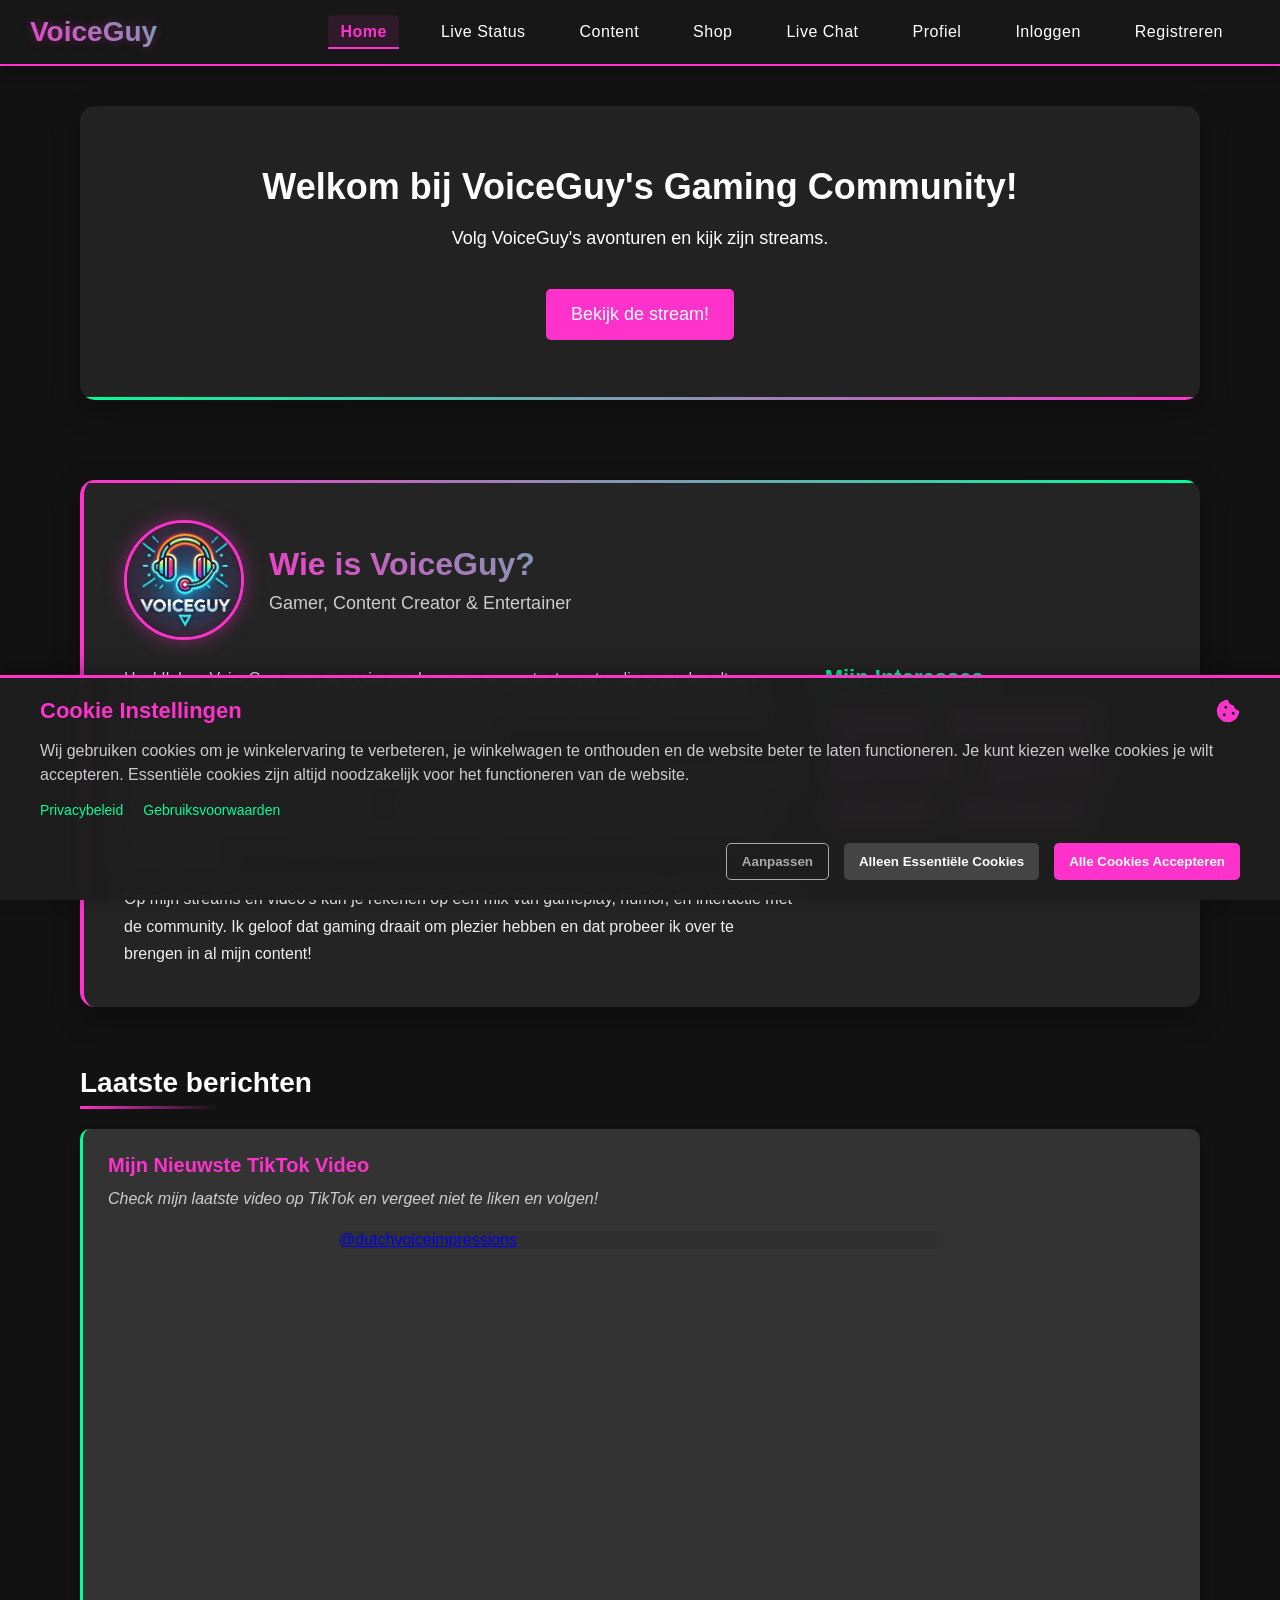
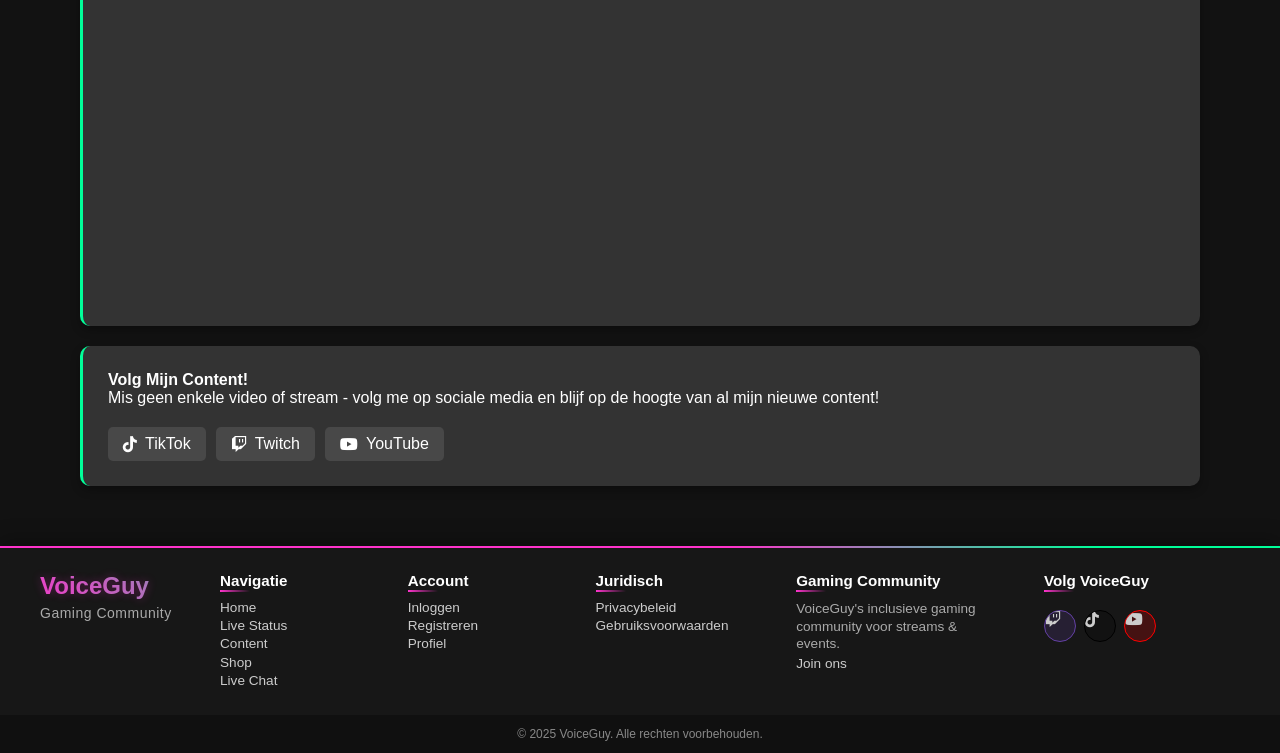
<file: index.html>
<!DOCTYPE html>
<html lang="nl">
<head>
    <meta charset="UTF-8">
    <meta name="viewport" content="width=device-width, initial-scale=1.0">
    <title>VoiceGuy - Gaming Community</title>
    <link rel="stylesheet" href="styles.css"> <!-- Link naar de CSS -->
    <link rel="stylesheet" href="https://cdnjs.cloudflare.com/ajax/libs/font-awesome/6.4.0/css/all.min.css"> <!-- Font Awesome icons -->
</head>
<body>
    <!-- Header / Navbar -->
    <header>
        <nav class="navbar">
            <div class="logo">VoiceGuy</div>
            <div class="menu-toggle" id="mobile-menu">
                <span></span>
                <span></span>
                <span></span>
            </div>
            <div class="menu" id="menu">
                <a href="index.html">Home</a>
                <a href="live.html">Live Status</a>
                <a href="content.html">Content</a>
                <a href="shop.html">Shop</a>
                <a href="chat.html">Live Chat</a>
                <a href="profile.html">Profiel</a>
                <a href="login-html.html">Inloggen</a>
                <a href="register.html">Registreren</a>
            </div>
        </nav>
    </header>
    
    <!-- Live melding bovenaan de pagina -->
    <div id="live-notification" class="live-notification">
        <!-- Dynamische melding wordt hier getoond -->
    </div>

    <!-- Main content van de pagina -->
    <main class="content">
        <section class="hero">
            <h1>Welkom bij VoiceGuy's Gaming Community!</h1>
            <p>Volg VoiceGuy's avonturen en kijk zijn streams.</p>
            <a href="https://twitch.tv/voiceguy" class="cta-button">Bekijk de stream!</a>
        </section>

        <!-- Over Mij Sectie -->
        <section class="about-me">
            <div class="about-me-header">
                <img src="images/voiceguy.png" alt="VoiceGuy" class="about-me-avatar">
                <div class="about-me-title">
                    <h2>Wie is VoiceGuy?</h2>
                    <p>Gamer, Content Creator & Entertainer</p>
                </div>
            </div>
            
            <div class="about-me-content">
                <div class="about-me-text">
                    <p>Hey! Ik ben VoiceGuy, een gepassioneerde gamer en content creator die ervan houdt om mensen te laten lachen en te entertainen. Mijn missie is simpel: positieve en vermakelijke content maken die een glimlach op je gezicht tovert!</p>
                    
                    <p>Gaming is mijn grootste passie. Of het nu gaat om intense shooter games, strategische RPG's of casual party games met vrienden - ik geniet van de diversiteit die gaming te bieden heeft. Naast gamen vind ik het geweldig om content te maken die mensen vermaakt en aan het lachen brengt.</p>
                    
                    <p>Op mijn streams en video's kun je rekenen op een mix van gameplay, humor, en interactie met de community. Ik geloof dat gaming draait om plezier hebben en dat probeer ik over te brengen in al mijn content!</p>
                </div>
                
                <div class="about-me-interests">
                    <h3 class="interests-title">Mijn Interesses</h3>
                    <div class="interests-list">
                        <div class="interest-tag">
                            <i class="fas fa-gamepad"></i>
                            Gaming
                        </div>
                        <div class="interest-tag">
                            <i class="fas fa-video"></i>
                            Content Creatie
                        </div>
                        <div class="interest-tag">
                            <i class="fas fa-laugh"></i>
                            Entertainment
                        </div>
                        <div class="interest-tag">
                            <i class="fas fa-users"></i>
                            Community
                        </div>
                        <div class="interest-tag">
                            <i class="fas fa-headset"></i>
                            Streaming
                        </div>
                        <div class="interest-tag">
                            <i class="fas fa-film"></i>
                            Video Editing
                        </div>
                    </div>
                </div>
            </div>
        </section>

        <section class="posts">
            <h2>Laatste berichten</h2>
            <div class="post">
                <h3>Mijn Nieuwste TikTok Video</h3>
                <p class="tiktok-description">Check mijn laatste video op TikTok en vergeet niet te liken en volgen!</p>
                <div class="tiktok-embed-container">
                    <blockquote class="tiktok-embed" cite="https://www.tiktok.com/@dutchvoiceimpressions/video/7293542726555570465" data-video-id="7293542726555570465" style="max-width: 605px; min-width: 325px;">
                        <section>
                            <a target="_blank" title="@dutchvoiceimpressions" href="https://www.tiktok.com/@dutchvoiceimpressions?refer=embed">@dutchvoiceimpressions</a>
                        </section>
                    </blockquote>
                    <p class="tiktok-fallback">
                        <strong>Kan de TikTok video niet laden?</strong> 
                        <a href="https://www.tiktok.com/@dutchvoiceimpressions/video/7293542726555570465" target="_blank">Bekijk de video direct op TikTok</a>
                    </p>
                </div>
            </div>
            
            <div class="post">
                <p><strong>Volg Mijn Content!</strong></p>
                <p>Mis geen enkele video of stream - volg me op sociale media en blijf op de hoogte van al mijn nieuwe content!</p>
                <div class="post-social-links">
                    <a href="https://www.tiktok.com/@dutchvoiceimpressions" target="_blank" class="post-social-link">
                        <i class="fab fa-tiktok"></i> TikTok
                    </a>
                    <a href="https://www.twitch.tv/voiceguy" target="_blank" class="post-social-link">
                        <i class="fab fa-twitch"></i> Twitch
                    </a>
                    <a href="https://www.youtube.com/c/voiceguy" target="_blank" class="post-social-link">
                        <i class="fab fa-youtube"></i> YouTube
                    </a>
                </div>
            </div>
        </section>
    </main>

    <!-- Footer -->
    <footer>
        <div class="footer-container compact-footer">
            <div class="footer-logo">
                <div class="logo">VoiceGuy</div>
                <p class="tagline">Gaming Community</p>
            </div>
            
            <div class="footer-links">
                <div class="footer-section">
                    <h3>Navigatie</h3>
                    <a href="index.html">Home</a>
                    <a href="live.html">Live Status</a>
                    <a href="content.html">Content</a>
                    <a href="shop.html">Shop</a>
                    <a href="chat.html">Live Chat</a>
                </div>
                
                <div class="footer-section">
                    <h3>Account</h3>
                    <a href="login-html.html">Inloggen</a>
                    <a href="register.html">Registreren</a>
                    <a href="profile.html">Profiel</a>
                </div>
                
                <div class="footer-section">
                    <h3>Juridisch</h3>
                    <a href="privacy.html">Privacybeleid</a>
                    <a href="terms.html">Gebruiksvoorwaarden</a>
                </div>
                
                <div class="footer-section compact">
                    <h3>Gaming Community</h3>
                    <p class="compact-text">VoiceGuy's inclusieve gaming community voor streams & events.</p>
                    <a href="chat.html">Join ons</a>
                </div>
                
                <div class="footer-section social-links">
                    <h3>Volg VoiceGuy</h3>
                    <div class="social-icons">
                        <a href="https://www.twitch.tv/voiceguy" target="_blank" class="social-icon twitch">
                            <i class="fab fa-twitch"></i>
                            <span>Twitch</span>
                        </a>
                        <a href="https://www.tiktok.com/@voiceguy" target="_blank" class="social-icon tiktok">
                            <i class="fab fa-tiktok"></i>
                            <span>TikTok</span>
                        </a>
                        <a href="https://www.youtube.com/c/voiceguy" target="_blank" class="social-icon youtube">
                            <i class="fab fa-youtube"></i>
                            <span>YouTube</span>
                        </a>
                    </div>
                </div>
            </div>
        </div>
        
        <div class="footer-bottom">
            <p>&copy; 2025 VoiceGuy. Alle rechten voorbehouden.</p>
        </div>
    </footer>
    

    <!-- Scripts -->
    <script src="scripts.js"></script>
    <script src="auth-html.js"></script>
    <script src="cookies.js"></script>
    
    <!-- TikTok Embed Script -->
    <script>
        // Functie om TikTok embed script opnieuw te laden
        function loadTikTokEmbed() {
            // Verwijder bestaande script als die er is
            const existingScript = document.querySelector('script[src*="tiktok.com/embed.js"]');
            if (existingScript) {
                existingScript.remove();
            }
            
            // Maak een nieuw script element
            const embedScript = document.createElement('script');
            embedScript.setAttribute('src', 'https://www.tiktok.com/embed.js');
            embedScript.setAttribute('async', true);
            document.body.appendChild(embedScript);
            
            // Controleer na 3 seconden of de embed is geladen
            setTimeout(checkTikTokEmbed, 3000);
        }
        
        // Functie om te controleren of de TikTok embed is geladen
        function checkTikTokEmbed() {
            const tiktokEmbed = document.querySelector('.tiktok-embed iframe');
            const fallbackMessage = document.querySelector('.tiktok-fallback');
            const container = document.querySelector('.tiktok-embed-container');
            
            // Als er geen iframe is, toon dan de fallback
            if (!tiktokEmbed && fallbackMessage) {
                fallbackMessage.style.display = 'block';
                
                // Probeer nog een keer te laden na 2 seconden
                setTimeout(function() {
                    // Forceer het opnieuw laden van de embed
                    const tiktokBlockquote = document.querySelector('.tiktok-embed');
                    if (tiktokBlockquote) {
                        // Maak een kopie van de blockquote
                        const clone = tiktokBlockquote.cloneNode(true);
                        // Vervang de originele blockquote
                        tiktokBlockquote.parentNode.replaceChild(clone, tiktokBlockquote);
                        
                        // Laad het script opnieuw
                        loadTikTokEmbed();
                        
                        // Controleer nog een keer na 3 seconden
                        setTimeout(function() {
                            const finalCheck = document.querySelector('.tiktok-embed iframe');
                            if (!finalCheck && fallbackMessage) {
                                fallbackMessage.style.display = 'block';
                                if (container) {
                                    container.style.minHeight = 'auto';
                                }
                                console.log('TikTok video kon niet worden geladen na meerdere pogingen');
                            } else {
                                fallbackMessage.style.display = 'none';
                            }
                        }, 3000);
                    }
                }, 2000);
            } else if (tiktokEmbed) {
                // Video is geladen, verberg de fallback
                if (fallbackMessage) {
                    fallbackMessage.style.display = 'none';
                }
            }
        }
        
        // Wacht tot de pagina volledig is geladen
        window.addEventListener('load', loadTikTokEmbed);
        
        // Probeer opnieuw te laden als de gebruiker terugkeert naar de pagina
        document.addEventListener('visibilitychange', function() {
            if (!document.hidden) {
                const tiktokEmbed = document.querySelector('.tiktok-embed iframe');
                if (!tiktokEmbed) {
                    loadTikTokEmbed();
                }
            }
        });
    </script>
<script src="update_footer.js"></script>
</body>
</html>
</file>
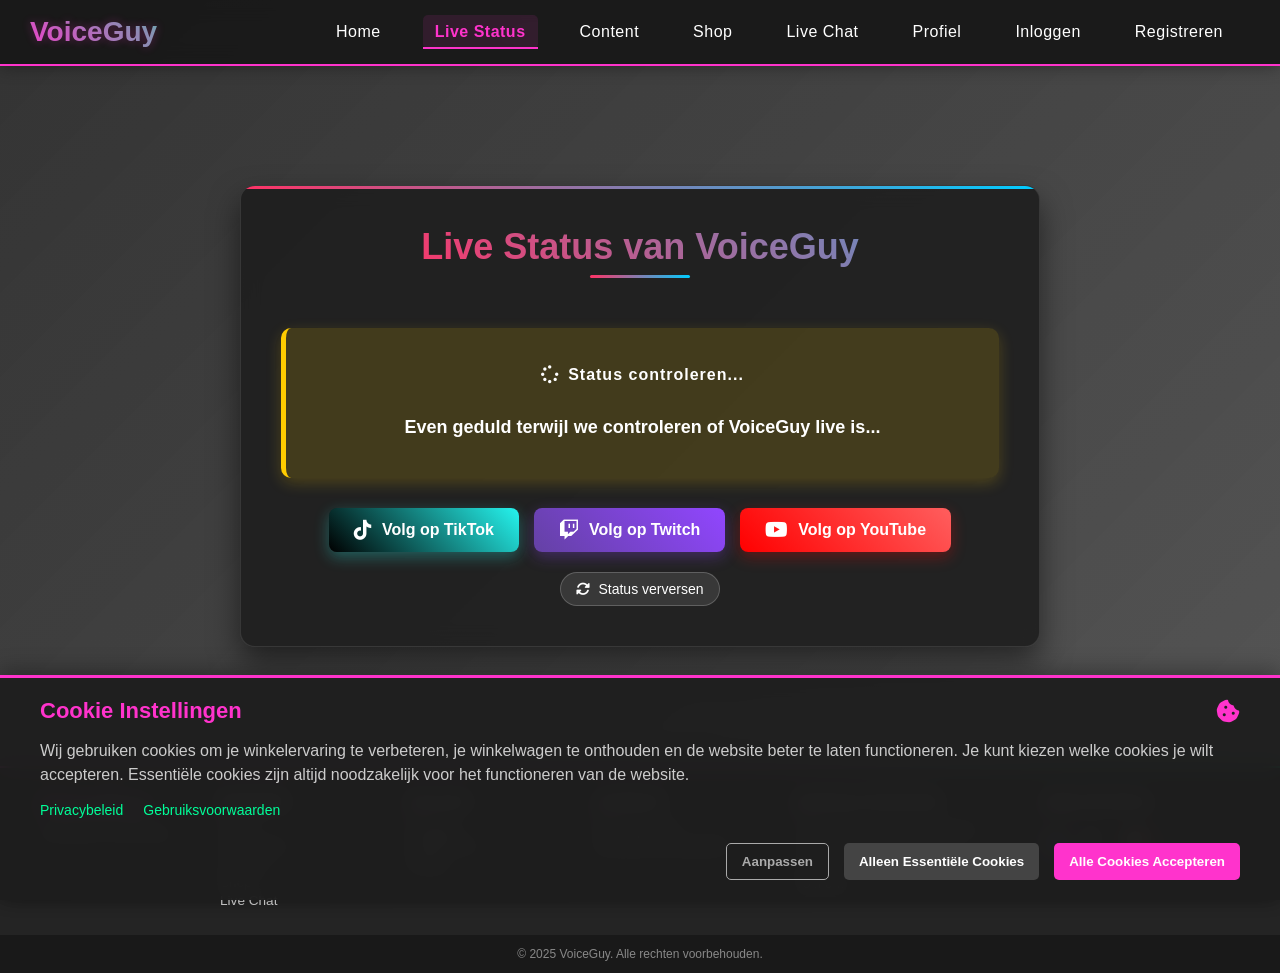
<file: live.html>
<!DOCTYPE html>
<html lang="nl">
<head>
    <meta charset="UTF-8">
    <meta name="viewport" content="width=device-width, initial-scale=1.0">
    <title>Live Status - VoiceGuy</title>
    <link rel="stylesheet" href="styles.css">
    <link rel="stylesheet" href="https://cdnjs.cloudflare.com/ajax/libs/font-awesome/6.4.0/css/all.min.css"> <!-- Font Awesome icons -->
</head>
<body class="live-page">
    <!-- Header / Navbar -->
    <header>
        <nav class="navbar">
            <div class="logo">VoiceGuy</div>
            <div class="menu-toggle" id="mobile-menu">
                <span></span>
                <span></span>
                <span></span>
            </div>
            <div class="menu" id="menu">
                <a href="index.html">Home</a>
                <a href="live.html" class="active">Live Status</a>
                <a href="content.html">Content</a>
                <a href="shop.html">Shop</a>
                <a href="chat.html">Live Chat</a>
                <a href="profile.html">Profiel</a>
                <a href="login-html.html">Inloggen</a>
                <a href="register.html">Registreren</a>
            </div>
        </nav>
    </header>

    <!-- Live Status Content -->
    <main class="content">
        <section class="live-status">
            <h1>Live Status van VoiceGuy</h1>
            
            <div id="live-status" class="live-status-message checking">
                <div class="live-indicator">
                    <i class="fas fa-spinner fa-spin"></i>
                    Status controleren...
                </div>
                <p>Even geduld terwijl we controleren of VoiceGuy live is...</p>
            </div>
            
            <div id="tiktok-embed-container" class="stream-embed">
                <!-- TikTok embed wordt hier geladen als je live bent -->
            </div>
            
            <div class="platform-buttons">
                <a href="https://www.tiktok.com/@dutchvoiceimpressions" class="platform-button tiktok" target="_blank">
                    <i class="fab fa-tiktok"></i>
                    Volg op TikTok
                </a>
                <a href="https://www.twitch.tv/voiceguy" class="platform-button twitch" target="_blank">
                    <i class="fab fa-twitch"></i>
                    Volg op Twitch
                </a>
                <a href="https://www.youtube.com/c/voiceguy" class="platform-button youtube" target="_blank">
                    <i class="fab fa-youtube"></i>
                    Volg op YouTube
                </a>
            </div>
            
            <button id="refresh-status" class="refresh-button">
                <i class="fas fa-sync-alt"></i>
                Status verversen
            </button>
            
            <!-- Handmatige override voor live status (alleen zichtbaar voor beheerders) -->
            <div id="admin-controls" class="admin-controls">
                <button id="toggle-live" class="admin-button">
                    <i class="fas fa-broadcast-tower"></i>
                    <span>Live status handmatig instellen</span>
                </button>
            </div>
        </section>
    </main>

    <!-- Footer -->
    <footer>
        <div class="footer-container compact-footer">
            <div class="footer-logo">
                <div class="logo">VoiceGuy</div>
                <p class="tagline">Gaming Community</p>
            </div>
            
            <div class="footer-links">
                <div class="footer-section">
                    <h3>Navigatie</h3>
                    <a href="index.html">Home</a>
                    <a href="live.html">Live Status</a>
                    <a href="content.html">Content</a>
                    <a href="shop.html">Shop</a>
                    <a href="chat.html">Live Chat</a>
                </div>
                
                <div class="footer-section">
                    <h3>Account</h3>
                    <a href="login-html.html">Inloggen</a>
                    <a href="register.html">Registreren</a>
                    <a href="profile.html">Profiel</a>
                </div>
                
                <div class="footer-section">
                    <h3>Juridisch</h3>
                    <a href="privacy.html">Privacybeleid</a>
                    <a href="terms.html">Gebruiksvoorwaarden</a>
                </div>
                
                <div class="footer-section compact">
                    <h3>Gaming Community</h3>
                    <p class="compact-text">VoiceGuy's inclusieve gaming community voor streams & events.</p>
                    <a href="chat.html">Join ons</a>
                </div>
                
                <div class="footer-section social-links">
                    <h3>Volg VoiceGuy</h3>
                    <div class="social-icons">
                        <a href="https://www.twitch.tv/voiceguy" target="_blank" class="social-icon twitch">
                            <i class="fab fa-twitch"></i>
                            <span>Twitch</span>
                        </a>
                        <a href="https://www.tiktok.com/@voiceguy" target="_blank" class="social-icon tiktok">
                            <i class="fab fa-tiktok"></i>
                            <span>TikTok</span>
                        </a>
                        <a href="https://www.youtube.com/c/voiceguy" target="_blank" class="social-icon youtube">
                            <i class="fab fa-youtube"></i>
                            <span>YouTube</span>
                        </a>
                    </div>
                </div>
            </div>
        </div>
        
        <div class="footer-bottom">
            <p>&copy; 2025 VoiceGuy. Alle rechten voorbehouden.</p>
        </div>
    </footer>

    <script src="scripts.js"></script>
    <script src="auth-html.js"></script>
    <script src="cookies.js"></script>
<script src="update_footer.js"></script>
</body>
</html>
</file>
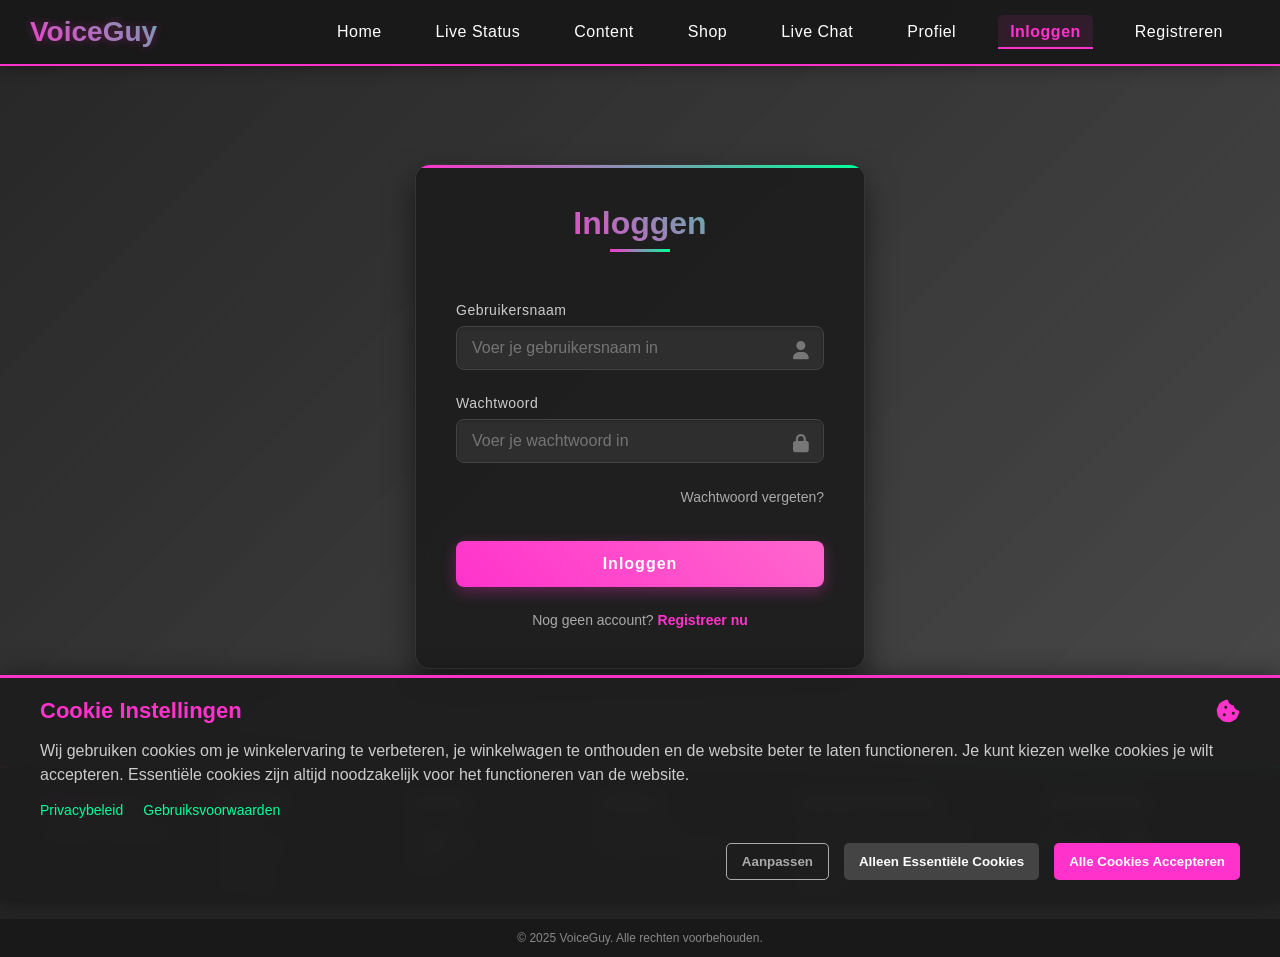
<file: login-html.html>
<!DOCTYPE html>
<html lang="nl">
<head>
    <meta charset="UTF-8">
    <meta name="viewport" content="width=device-width, initial-scale=1.0">
    <title>Inloggen - VoiceGuy</title>
    <link rel="stylesheet" href="styles.css">
    <link rel="stylesheet" href="https://cdnjs.cloudflare.com/ajax/libs/font-awesome/6.4.0/css/all.min.css"> <!-- Font Awesome icons -->
    <style>
        .error-message {
            color: #ff3333;
            background-color: rgba(255, 51, 51, 0.1);
            padding: 10px;
            border-radius: 5px;
            margin-bottom: 15px;
            display: none;
        }
    </style>
</head>
<body class="auth-page">
    <!-- Header / Navbar -->
    <header>
        <nav class="navbar">
            <div class="logo">VoiceGuy</div>
            <div class="menu-toggle" id="mobile-menu">
                <span></span>
                <span></span>
                <span></span>
            </div>
            <div class="menu" id="menu">
                <a href="index.html">Home</a>
                <a href="live.html">Live Status</a>
                <a href="content.html">Content</a>
                <a href="shop.html">Shop</a>
                <a href="chat.html">Live Chat</a>
                <a href="profile.html">Profiel</a>
                <a href="login-html.html" class="active">Inloggen</a>
                <a href="register.html">Registreren</a>
            </div>
        </nav>
    </header>

    <!-- Login Form -->
    <main class="content">
        <section class="form-container">
            <h1>Inloggen</h1>
            
            <div id="error-message" class="error-message">
                Ongeldige gebruikersnaam of wachtwoord
            </div>
            
            <form id="login-form" class="form">
                <div class="input-group">
                    <label for="username">Gebruikersnaam</label>
                    <input type="text" id="username" name="username" placeholder="Voer je gebruikersnaam in" required>
                    <i class="fas fa-user"></i>
                </div>
                <div class="input-group">
                    <label for="password">Wachtwoord</label>
                    <input type="password" id="password" name="password" placeholder="Voer je wachtwoord in" required>
                    <i class="fas fa-lock"></i>
                </div>
                <div class="input-group" style="text-align: right;">
                    <a href="#" style="color: #aaa; font-size: 14px; text-decoration: none;">Wachtwoord vergeten?</a>
                </div>
                <button type="submit" class="cta-button">Inloggen</button>
            </form>
            
            <div class="form-footer">
                Nog geen account? <a href="register.html">Registreer nu</a>
            </div>
        </section>
    </main>

    <!-- Footer -->
    <footer>
        <div class="footer-container">
            <div class="footer-logo">
                <div class="logo">VoiceGuy</div>
                <p class="tagline">Gaming Community</p>
            </div>
            
            <div class="footer-links">
                <div class="footer-section">
                    <h3>Navigatie</h3>
                    <a href="index.html">Home</a>
                    <a href="live.html">Live Status</a>
                    <a href="content.html">Content</a>
                    <a href="chat.html">Live Chat</a>
                    <a href="profile.html">Profiel</a>
                </div>
                
                <div class="footer-section">
                    <h3>Account</h3>
                    <a href="login-html.html">Inloggen</a>
                    <a href="register.html">Registreren</a>
                </div>
                
                <div class="footer-section">
                    <h3>Juridisch</h3>
                    <a href="privacy.html">Privacybeleid</a>
                    <a href="terms.html">Gebruiksvoorwaarden</a>
                </div>
                
                <div class="footer-section social-links">
                    <h3>Volg VoiceGuy</h3>
                    <div class="social-icons">
                        <a href="https://www.twitch.tv/voiceguy" target="_blank" class="social-icon twitch">
                            <i class="fab fa-twitch"></i>
                            <span>Twitch</span>
                        </a>
                        <a href="https://www.tiktok.com/@dutchvoiceimpressions" target="_blank" class="social-icon tiktok">
                            <i class="fab fa-tiktok"></i>
                            <span>TikTok</span>
                        </a>
                        <a href="https://www.youtube.com/c/voiceguy" target="_blank" class="social-icon youtube">
                            <i class="fab fa-youtube"></i>
                            <span>YouTube</span>
                        </a>
                    </div>
                </div>
            </div>
        </div>
        
        <div class="footer-bottom">
            <p>&copy; 2025 VoiceGuy. Alle rechten voorbehouden.</p>
        </div>
    </footer>

    <script src="scripts.js"></script>
    <script src="cookies.js"></script>
    <script>
        // Login form handler
        document.getElementById('login-form').addEventListener('submit', function(e) {
            e.preventDefault();
            
            const username = document.getElementById('username').value;
            const password = document.getElementById('password').value;
            const errorMessage = document.getElementById('error-message');
            
            // Check if it's the special voiceguy login
            if (username === 'voiceguy' && password === 'voiceguy123') {
                // Store login info in localStorage
                localStorage.setItem('voiceguy_logged_in', 'true');
                localStorage.setItem('voiceguy_username', 'voiceguy');
                
                // Redirect to admin dashboard
                window.location.href = 'admin-dashboard.html';
            } else {
                // Show error message
                errorMessage.style.display = 'block';
                
                // Clear password field
                document.getElementById('password').value = '';
            }
        });
    </script>
<script src="update_footer.js"></script>
</body>
</html>
</file>
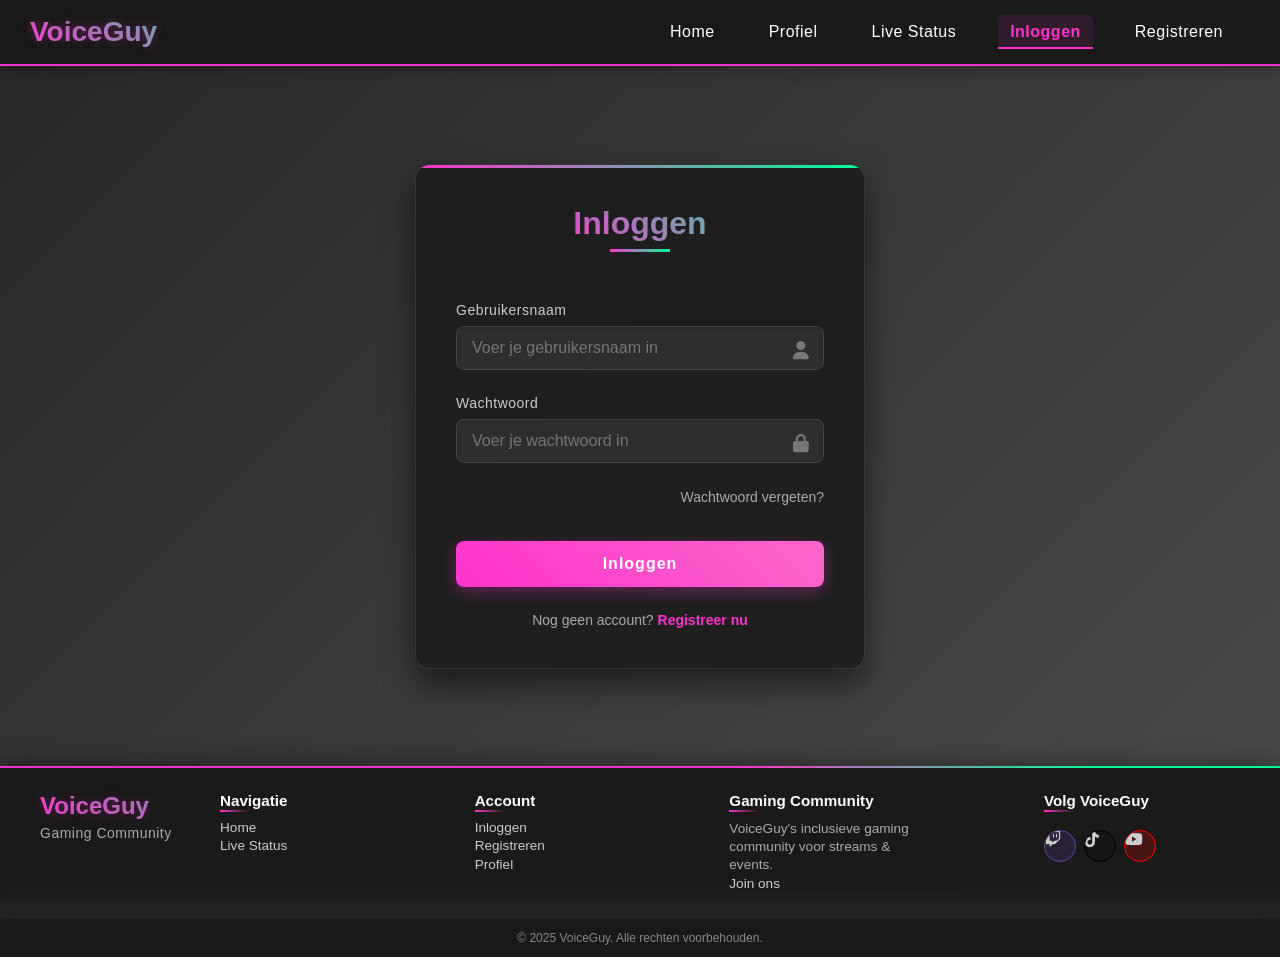
<file: login.html>
<!DOCTYPE html>
<html lang="nl">
<head>
    <meta charset="UTF-8">
    <meta name="viewport" content="width=device-width, initial-scale=1.0">
    <title>Inloggen - VoiceGuy</title>
    <link rel="stylesheet" href="styles.css">
    <link rel="stylesheet" href="https://cdnjs.cloudflare.com/ajax/libs/font-awesome/6.4.0/css/all.min.css"> <!-- Font Awesome icons -->
</head>
<body class="auth-page">
    <!-- Header / Navbar -->
    <header>
        <nav class="navbar">
            <div class="logo">VoiceGuy</div>
            <div class="menu-toggle" id="mobile-menu">
                <span></span>
                <span></span>
                <span></span>
            </div>
            <div class="menu" id="menu">
                <a href="index.html">Home</a>
                <a href="profile.html">Profiel</a>
                <a href="live.html">Live Status</a>
                <a href="login.html" class="active">Inloggen</a>
                <a href="register.html">Registreren</a>
            </div>
        </nav>
    </header>

    <!-- Login Form -->
    <main class="content">
        <section class="form-container">
            <h1>Inloggen</h1>
            <form action="login.php" method="POST" class="form">
                <div class="input-group">
                    <label for="username">Gebruikersnaam</label>
                    <input type="text" id="username" name="username" placeholder="Voer je gebruikersnaam in" required>
                    <i class="fas fa-user"></i>
                </div>
                <div class="input-group">
                    <label for="password">Wachtwoord</label>
                    <input type="password" id="password" name="password" placeholder="Voer je wachtwoord in" required>
                    <i class="fas fa-lock"></i>
                </div>
                <div class="input-group" style="text-align: right;">
                    <a href="#" style="color: #aaa; font-size: 14px; text-decoration: none;">Wachtwoord vergeten?</a>
                </div>
                <button type="submit" class="cta-button">Inloggen</button>
            </form>
            <div class="form-footer">
                Nog geen account? <a href="register.html">Registreer nu</a>
            </div>
        </section>
    </main>

    <!-- Footer -->
    <footer>
        <div class="footer-container">
            <div class="footer-logo">
                <div class="logo">VoiceGuy</div>
                <p class="tagline">Gaming Community</p>
            </div>
            
            <div class="footer-links">
                <div class="footer-section">
                    <h3>Navigatie</h3>
                    <a href="index.html">Home</a>
                    <a href="profile.html">Profiel</a>
                    <a href="live.html">Live Status</a>
                </div>
                
                <div class="footer-section">
                    <h3>Account</h3>
                    <a href="login.html">Inloggen</a>
                    <a href="register.html">Registreren</a>
                </div>
                
                <div class="footer-section social-links">
                    <h3>Volg VoiceGuy</h3>
                    <div class="social-icons">
                        <a href="https://www.twitch.tv/voiceguy" target="_blank" class="social-icon twitch">
                            <i class="fab fa-twitch"></i>
                            <span>Twitch</span>
                        </a>
                        <a href="https://www.tiktok.com/@voiceguy" target="_blank" class="social-icon tiktok">
                            <i class="fab fa-tiktok"></i>
                            <span>TikTok</span>
                        </a>
                        <a href="https://www.youtube.com/c/voiceguy" target="_blank" class="social-icon youtube">
                            <i class="fab fa-youtube"></i>
                            <span>YouTube</span>
                        </a>
                    </div>
                </div>
            </div>
        </div>
        
        <div class="footer-bottom">
            <p>&copy; 2025 VoiceGuy. Alle rechten voorbehouden.</p>
        </div>
    </footer>

    <script src="scripts.js"></script>
    <script src="auth.js"></script>
<script src="update_footer.js"></script>
</body>
</html>
</file>
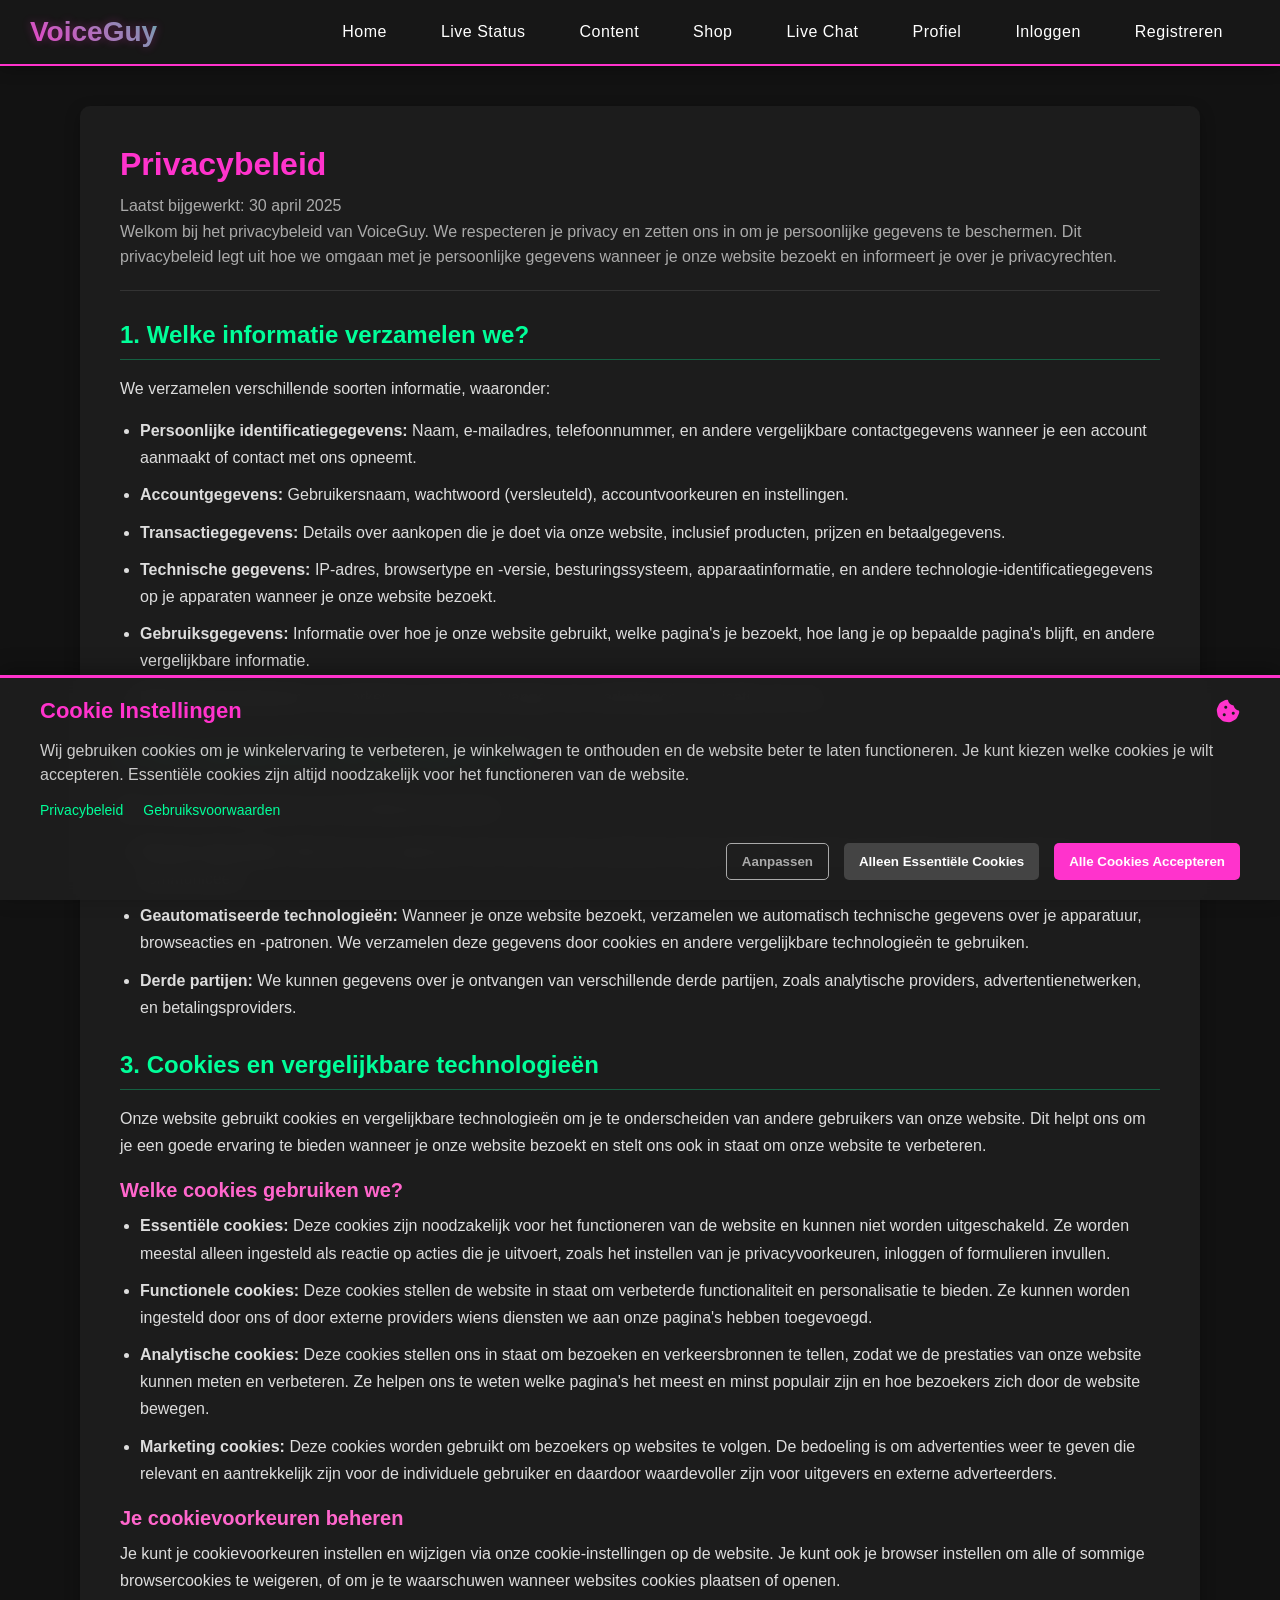
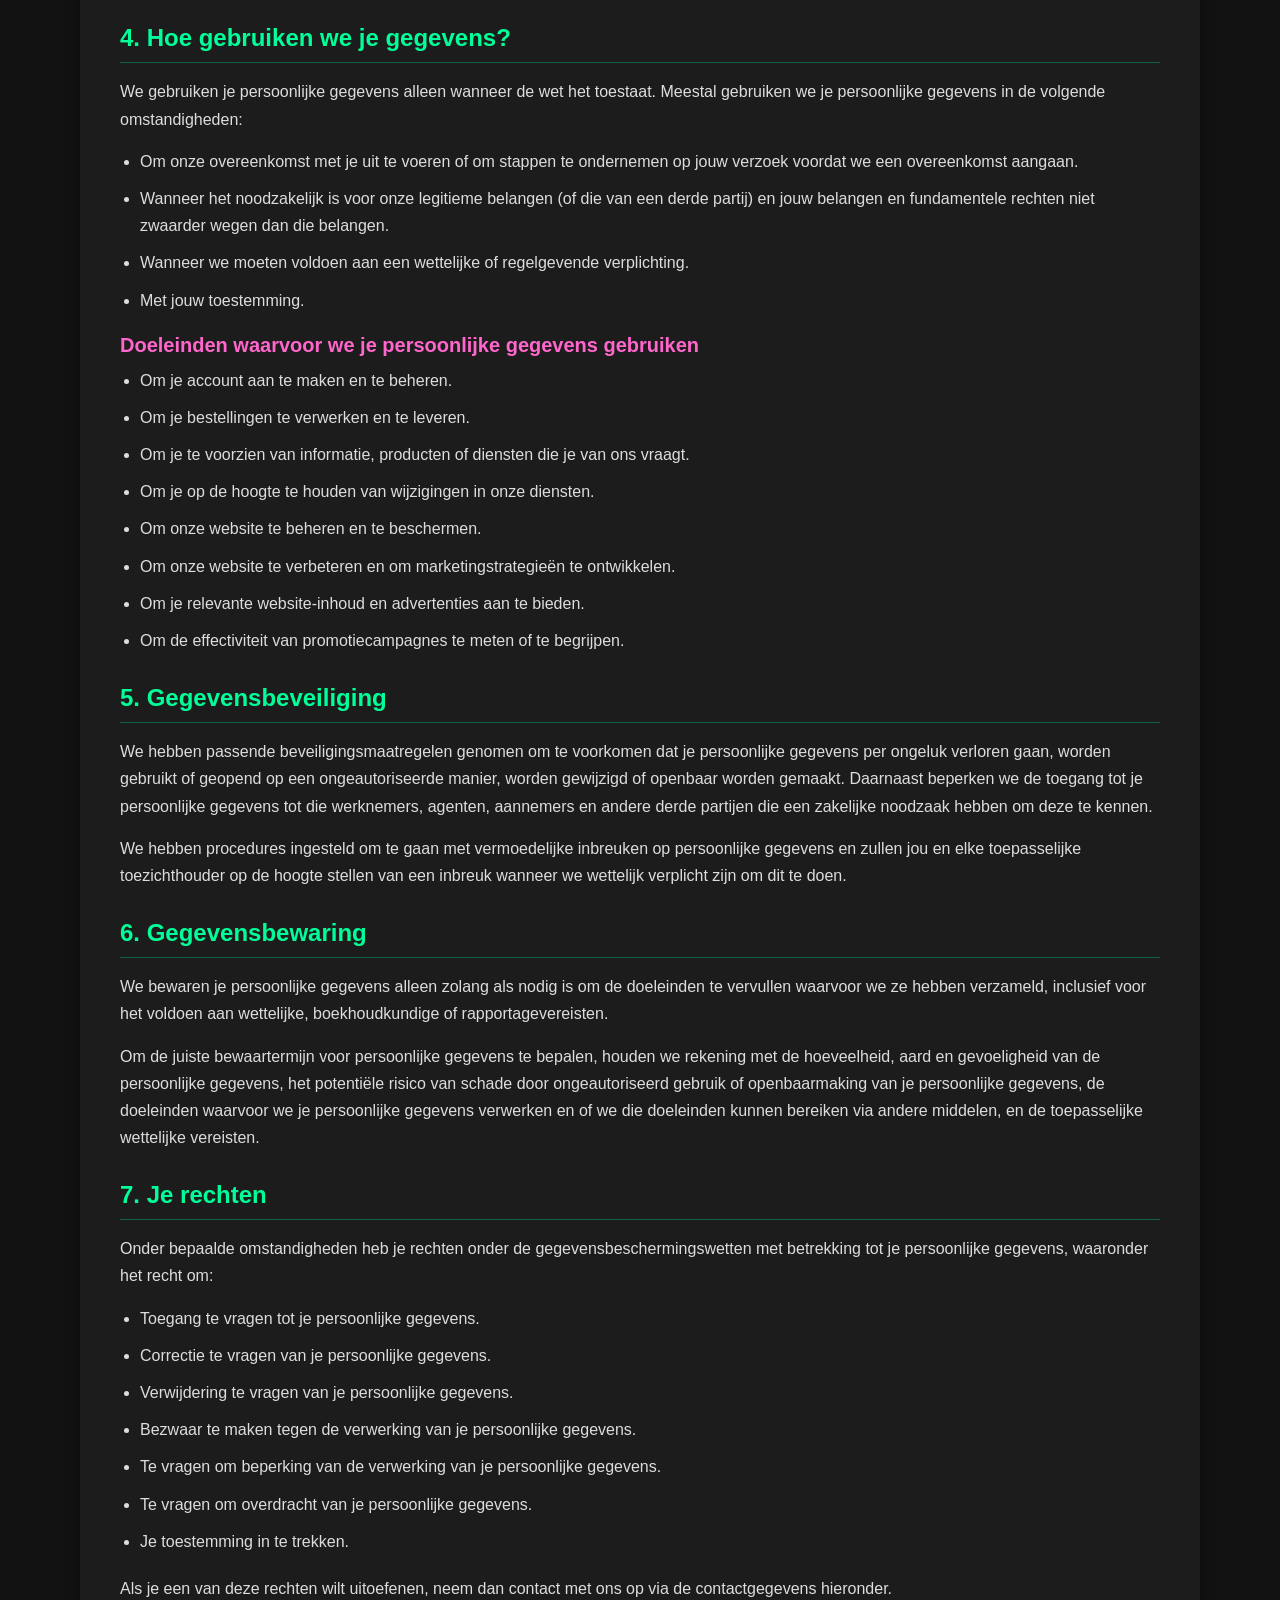
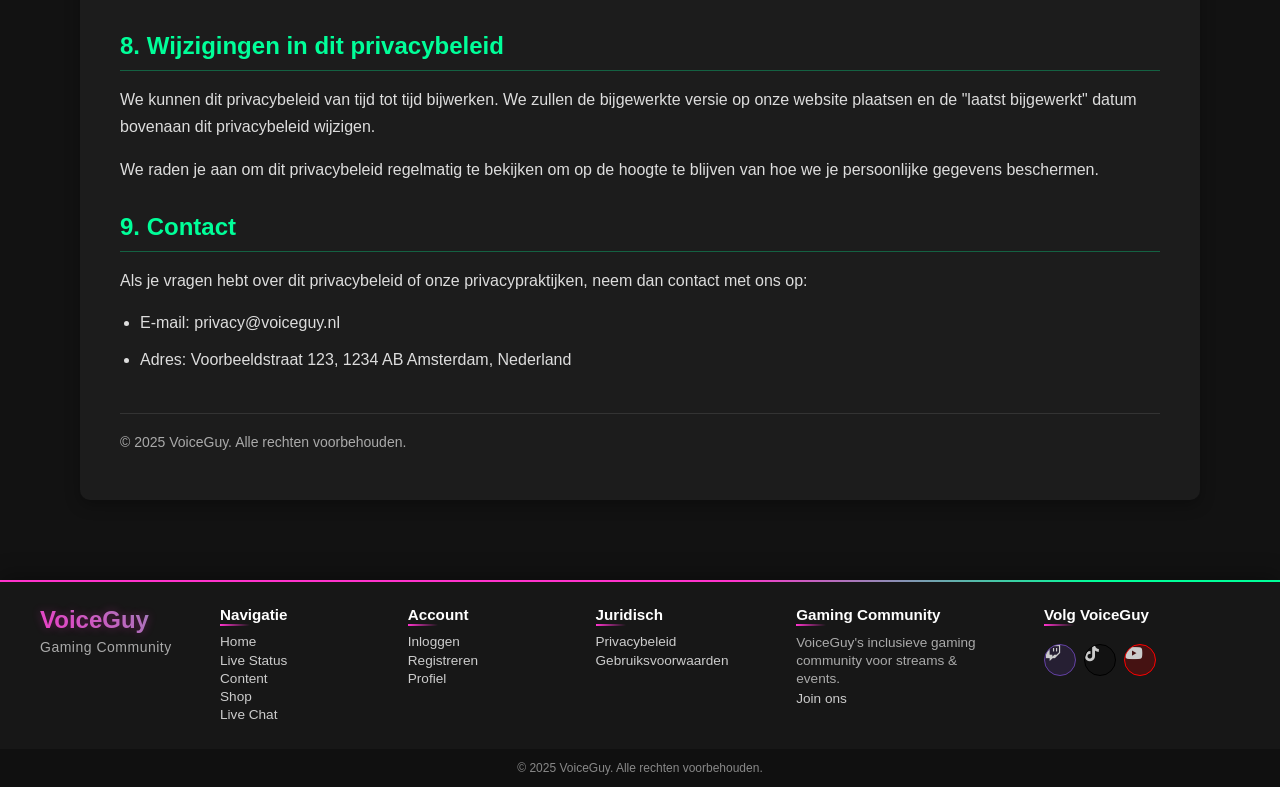
<file: privacy.html>
<!DOCTYPE html>
<html lang="nl">
<head>
    <meta charset="UTF-8">
    <meta name="viewport" content="width=device-width, initial-scale=1.0">
    <title>Privacybeleid - VoiceGuy</title>
    <link rel="stylesheet" href="styles.css">
    <link rel="stylesheet" href="https://cdnjs.cloudflare.com/ajax/libs/font-awesome/6.4.0/css/all.min.css">
</head>
<body class="legal-page">
    <!-- Header / Navbar -->
    <header>
        <nav class="navbar">
            <div class="logo">VoiceGuy</div>
            <div class="menu-toggle" id="mobile-menu">
                <span></span>
                <span></span>
                <span></span>
            </div>
            <div class="menu" id="menu">
                <a href="index.html">Home</a>
                <a href="live.html">Live Status</a>
                <a href="content.html">Content</a>
                <a href="shop.html">Shop</a>
                <a href="chat.html">Live Chat</a>
                <a href="profile.html">Profiel</a>
                <a href="login-html.html">Inloggen</a>
                <a href="register.html">Registreren</a>
            </div>
        </nav>
    </header>

    <!-- Privacy Policy Content -->
    <main class="content">
        <div class="legal-container">
            <div class="legal-header">
                <h1>Privacybeleid</h1>
                <p>Laatst bijgewerkt: 30 april 2025</p>
                <p>Welkom bij het privacybeleid van VoiceGuy. We respecteren je privacy en zetten ons in om je persoonlijke gegevens te beschermen. Dit privacybeleid legt uit hoe we omgaan met je persoonlijke gegevens wanneer je onze website bezoekt en informeert je over je privacyrechten.</p>
            </div>

            <div class="legal-section">
                <h2>1. Welke informatie verzamelen we?</h2>
                <p>We verzamelen verschillende soorten informatie, waaronder:</p>
                <ul>
                    <li><strong>Persoonlijke identificatiegegevens:</strong> Naam, e-mailadres, telefoonnummer, en andere vergelijkbare contactgegevens wanneer je een account aanmaakt of contact met ons opneemt.</li>
                    <li><strong>Accountgegevens:</strong> Gebruikersnaam, wachtwoord (versleuteld), accountvoorkeuren en instellingen.</li>
                    <li><strong>Transactiegegevens:</strong> Details over aankopen die je doet via onze website, inclusief producten, prijzen en betaalgegevens.</li>
                    <li><strong>Technische gegevens:</strong> IP-adres, browsertype en -versie, besturingssysteem, apparaatinformatie, en andere technologie-identificatiegegevens op je apparaten wanneer je onze website bezoekt.</li>
                    <li><strong>Gebruiksgegevens:</strong> Informatie over hoe je onze website gebruikt, welke pagina's je bezoekt, hoe lang je op bepaalde pagina's blijft, en andere vergelijkbare informatie.</li>
                    <li><strong>Marketingvoorkeuren:</strong> Je voorkeuren voor het ontvangen van marketingcommunicatie van ons.</li>
                </ul>
            </div>

            <div class="legal-section">
                <h2>2. Hoe verzamelen we je gegevens?</h2>
                <p>We verzamelen gegevens op verschillende manieren:</p>
                <ul>
                    <li><strong>Directe interacties:</strong> Wanneer je je registreert voor een account, producten koopt, formulieren invult, of op andere manieren met ons communiceert.</li>
                    <li><strong>Geautomatiseerde technologieën:</strong> Wanneer je onze website bezoekt, verzamelen we automatisch technische gegevens over je apparatuur, browseacties en -patronen. We verzamelen deze gegevens door cookies en andere vergelijkbare technologieën te gebruiken.</li>
                    <li><strong>Derde partijen:</strong> We kunnen gegevens over je ontvangen van verschillende derde partijen, zoals analytische providers, advertentienetwerken, en betalingsproviders.</li>
                </ul>
            </div>

            <div class="legal-section">
                <h2>3. Cookies en vergelijkbare technologieën</h2>
                <p>Onze website gebruikt cookies en vergelijkbare technologieën om je te onderscheiden van andere gebruikers van onze website. Dit helpt ons om je een goede ervaring te bieden wanneer je onze website bezoekt en stelt ons ook in staat om onze website te verbeteren.</p>
                
                <h3>Welke cookies gebruiken we?</h3>
                <ul>
                    <li><strong>Essentiële cookies:</strong> Deze cookies zijn noodzakelijk voor het functioneren van de website en kunnen niet worden uitgeschakeld. Ze worden meestal alleen ingesteld als reactie op acties die je uitvoert, zoals het instellen van je privacyvoorkeuren, inloggen of formulieren invullen.</li>
                    <li><strong>Functionele cookies:</strong> Deze cookies stellen de website in staat om verbeterde functionaliteit en personalisatie te bieden. Ze kunnen worden ingesteld door ons of door externe providers wiens diensten we aan onze pagina's hebben toegevoegd.</li>
                    <li><strong>Analytische cookies:</strong> Deze cookies stellen ons in staat om bezoeken en verkeersbronnen te tellen, zodat we de prestaties van onze website kunnen meten en verbeteren. Ze helpen ons te weten welke pagina's het meest en minst populair zijn en hoe bezoekers zich door de website bewegen.</li>
                    <li><strong>Marketing cookies:</strong> Deze cookies worden gebruikt om bezoekers op websites te volgen. De bedoeling is om advertenties weer te geven die relevant en aantrekkelijk zijn voor de individuele gebruiker en daardoor waardevoller zijn voor uitgevers en externe adverteerders.</li>
                </ul>
                
                <h3>Je cookievoorkeuren beheren</h3>
                <p>Je kunt je cookievoorkeuren instellen en wijzigen via onze cookie-instellingen op de website. Je kunt ook je browser instellen om alle of sommige browsercookies te weigeren, of om je te waarschuwen wanneer websites cookies plaatsen of openen.</p>
            </div>

            <div class="legal-section">
                <h2>4. Hoe gebruiken we je gegevens?</h2>
                <p>We gebruiken je persoonlijke gegevens alleen wanneer de wet het toestaat. Meestal gebruiken we je persoonlijke gegevens in de volgende omstandigheden:</p>
                <ul>
                    <li>Om onze overeenkomst met je uit te voeren of om stappen te ondernemen op jouw verzoek voordat we een overeenkomst aangaan.</li>
                    <li>Wanneer het noodzakelijk is voor onze legitieme belangen (of die van een derde partij) en jouw belangen en fundamentele rechten niet zwaarder wegen dan die belangen.</li>
                    <li>Wanneer we moeten voldoen aan een wettelijke of regelgevende verplichting.</li>
                    <li>Met jouw toestemming.</li>
                </ul>
                
                <h3>Doeleinden waarvoor we je persoonlijke gegevens gebruiken</h3>
                <ul>
                    <li>Om je account aan te maken en te beheren.</li>
                    <li>Om je bestellingen te verwerken en te leveren.</li>
                    <li>Om je te voorzien van informatie, producten of diensten die je van ons vraagt.</li>
                    <li>Om je op de hoogte te houden van wijzigingen in onze diensten.</li>
                    <li>Om onze website te beheren en te beschermen.</li>
                    <li>Om onze website te verbeteren en om marketingstrategieën te ontwikkelen.</li>
                    <li>Om je relevante website-inhoud en advertenties aan te bieden.</li>
                    <li>Om de effectiviteit van promotiecampagnes te meten of te begrijpen.</li>
                </ul>
            </div>

            <div class="legal-section">
                <h2>5. Gegevensbeveiliging</h2>
                <p>We hebben passende beveiligingsmaatregelen genomen om te voorkomen dat je persoonlijke gegevens per ongeluk verloren gaan, worden gebruikt of geopend op een ongeautoriseerde manier, worden gewijzigd of openbaar worden gemaakt. Daarnaast beperken we de toegang tot je persoonlijke gegevens tot die werknemers, agenten, aannemers en andere derde partijen die een zakelijke noodzaak hebben om deze te kennen.</p>
                <p>We hebben procedures ingesteld om te gaan met vermoedelijke inbreuken op persoonlijke gegevens en zullen jou en elke toepasselijke toezichthouder op de hoogte stellen van een inbreuk wanneer we wettelijk verplicht zijn om dit te doen.</p>
            </div>

            <div class="legal-section">
                <h2>6. Gegevensbewaring</h2>
                <p>We bewaren je persoonlijke gegevens alleen zolang als nodig is om de doeleinden te vervullen waarvoor we ze hebben verzameld, inclusief voor het voldoen aan wettelijke, boekhoudkundige of rapportagevereisten.</p>
                <p>Om de juiste bewaartermijn voor persoonlijke gegevens te bepalen, houden we rekening met de hoeveelheid, aard en gevoeligheid van de persoonlijke gegevens, het potentiële risico van schade door ongeautoriseerd gebruik of openbaarmaking van je persoonlijke gegevens, de doeleinden waarvoor we je persoonlijke gegevens verwerken en of we die doeleinden kunnen bereiken via andere middelen, en de toepasselijke wettelijke vereisten.</p>
            </div>

            <div class="legal-section">
                <h2>7. Je rechten</h2>
                <p>Onder bepaalde omstandigheden heb je rechten onder de gegevensbeschermingswetten met betrekking tot je persoonlijke gegevens, waaronder het recht om:</p>
                <ul>
                    <li>Toegang te vragen tot je persoonlijke gegevens.</li>
                    <li>Correctie te vragen van je persoonlijke gegevens.</li>
                    <li>Verwijdering te vragen van je persoonlijke gegevens.</li>
                    <li>Bezwaar te maken tegen de verwerking van je persoonlijke gegevens.</li>
                    <li>Te vragen om beperking van de verwerking van je persoonlijke gegevens.</li>
                    <li>Te vragen om overdracht van je persoonlijke gegevens.</li>
                    <li>Je toestemming in te trekken.</li>
                </ul>
                <p>Als je een van deze rechten wilt uitoefenen, neem dan contact met ons op via de contactgegevens hieronder.</p>
            </div>

            <div class="legal-section">
                <h2>8. Wijzigingen in dit privacybeleid</h2>
                <p>We kunnen dit privacybeleid van tijd tot tijd bijwerken. We zullen de bijgewerkte versie op onze website plaatsen en de "laatst bijgewerkt" datum bovenaan dit privacybeleid wijzigen.</p>
                <p>We raden je aan om dit privacybeleid regelmatig te bekijken om op de hoogte te blijven van hoe we je persoonlijke gegevens beschermen.</p>
            </div>

            <div class="legal-section">
                <h2>9. Contact</h2>
                <p>Als je vragen hebt over dit privacybeleid of onze privacypraktijken, neem dan contact met ons op:</p>
                <ul>
                    <li>E-mail: privacy@voiceguy.nl</li>
                    <li>Adres: Voorbeeldstraat 123, 1234 AB Amsterdam, Nederland</li>
                </ul>
            </div>

            <div class="legal-footer">
                <p>© 2025 VoiceGuy. Alle rechten voorbehouden.</p>
            </div>
        </div>
    </main>

    <!-- Footer -->
    <footer>
        <div class="footer-container">
            <div class="footer-logo">
                <div class="logo">VoiceGuy</div>
                <p class="tagline">Gaming Community</p>
            </div>
            
            <div class="footer-links">
                <div class="footer-section">
                    <h3>Navigatie</h3>
                    <a href="index.html">Home</a>
                    <a href="live.html">Live Status</a>
                    <a href="content.html">Content</a>
                    <a href="shop.html">Shop</a>
                    <a href="chat.html">Live Chat</a>
                    <a href="profile.html">Profiel</a>
                </div>
                
                <div class="footer-section">
                    <h3>Account</h3>
                    <a href="login-html.html">Inloggen</a>
                    <a href="register.html">Registreren</a>
                </div>
                
                <div class="footer-section">
                    <h3>Juridisch</h3>
                    <a href="privacy.html">Privacybeleid</a>
                    <a href="terms.html">Gebruiksvoorwaarden</a>
                </div>
                
                <div class="footer-section social-links">
                    <h3>Volg VoiceGuy</h3>
                    <div class="social-icons">
                        <a href="https://www.twitch.tv/voiceguy" target="_blank" class="social-icon twitch">
                            <i class="fab fa-twitch"></i>
                            <span>Twitch</span>
                        </a>
                        <a href="https://www.tiktok.com/@dutchvoiceimpressions" target="_blank" class="social-icon tiktok">
                            <i class="fab fa-tiktok"></i>
                            <span>TikTok</span>
                        </a>
                        <a href="https://www.youtube.com/c/voiceguy" target="_blank" class="social-icon youtube">
                            <i class="fab fa-youtube"></i>
                            <span>YouTube</span>
                        </a>
                    </div>
                </div>
            </div>
        </div>
        
        <div class="footer-bottom">
            <p>&copy; 2025 VoiceGuy. Alle rechten voorbehouden.</p>
        </div>
    </footer>

    <!-- Scripts -->
    <script src="scripts.js"></script>
    <script src="cookies.js"></script>
<script src="update_footer.js"></script>
</body>
</html>
</file>
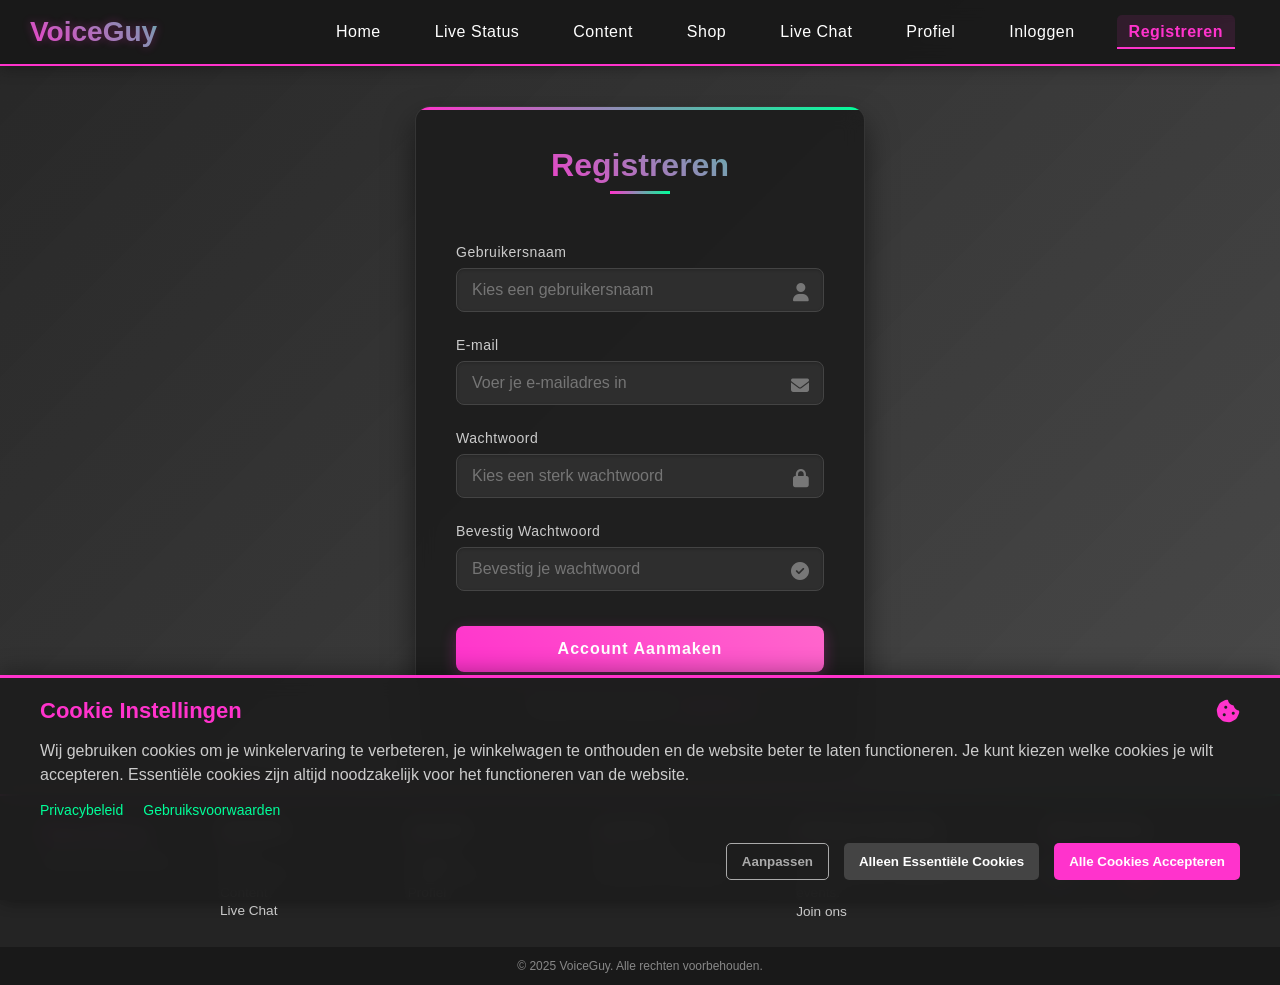
<file: register.html>
<!DOCTYPE html>
<html lang="nl">
<head>
    <meta charset="UTF-8">
    <meta name="viewport" content="width=device-width, initial-scale=1.0">
    <title>Registreren - VoiceGuy</title>
    <link rel="stylesheet" href="styles.css">
    <link rel="stylesheet" href="https://cdnjs.cloudflare.com/ajax/libs/font-awesome/6.4.0/css/all.min.css"> <!-- Font Awesome icons -->
</head>
<body class="auth-page">
    <!-- Header / Navbar -->
    <header>
        <nav class="navbar">
            <div class="logo">VoiceGuy</div>
            <div class="menu-toggle" id="mobile-menu">
                <span></span>
                <span></span>
                <span></span>
            </div>
            <div class="menu" id="menu">
                <a href="index.html">Home</a>
                <a href="live.html">Live Status</a>
                <a href="content.html">Content</a>
                <a href="shop.html">Shop</a>
                <a href="chat.html">Live Chat</a>
                <a href="profile.html">Profiel</a>
                <a href="login-html.html">Inloggen</a>
                <a href="register.html" class="active">Registreren</a>
            </div>
        </nav>
    </header>

    <!-- Register Form -->
    <main class="content">
        <section class="form-container">
            <h1>Registreren</h1>
            <form action="#" method="POST" class="form">
                <div class="input-group">
                    <label for="username">Gebruikersnaam</label>
                    <input type="text" id="username" name="username" placeholder="Kies een gebruikersnaam" required>
                    <i class="fas fa-user"></i>
                </div>
                <div class="input-group">
                    <label for="email">E-mail</label>
                    <input type="email" id="email" name="email" placeholder="Voer je e-mailadres in" required>
                    <i class="fas fa-envelope"></i>
                </div>
                <div class="input-group">
                    <label for="password">Wachtwoord</label>
                    <input type="password" id="password" name="password" placeholder="Kies een sterk wachtwoord" required>
                    <i class="fas fa-lock"></i>
                </div>
                <div class="input-group">
                    <label for="confirm-password">Bevestig Wachtwoord</label>
                    <input type="password" id="confirm-password" name="confirm-password" placeholder="Bevestig je wachtwoord" required>
                    <i class="fas fa-check-circle"></i>
                </div>
                <button type="submit" class="cta-button">Account Aanmaken</button>
            </form>
            <div class="form-footer">
                Heb je al een account? <a href="login.html">Log hier in</a>
            </div>
        </section>
    </main>

    <!-- Footer -->
    <footer>
        <div class="footer-container">
            <div class="footer-logo">
                <div class="logo">VoiceGuy</div>
                <p class="tagline">Gaming Community</p>
            </div>
            
            <div class="footer-links">
                <div class="footer-section">
                    <h3>Navigatie</h3>
                    <a href="index.html">Home</a>
                    <a href="live.html">Live Status</a>
                    <a href="content.html">Content</a>
                    <a href="chat.html">Live Chat</a>
                    <a href="profile.html">Profiel</a>
                </div>
                
                <div class="footer-section">
                    <h3>Account</h3>
                    <a href="login-html.html">Inloggen</a>
                    <a href="register.html">Registreren</a>
                </div>
                
                <div class="footer-section">
                    <h3>Juridisch</h3>
                    <a href="privacy.html">Privacybeleid</a>
                    <a href="terms.html">Gebruiksvoorwaarden</a>
                </div>
                
                <div class="footer-section social-links">
                    <h3>Volg VoiceGuy</h3>
                    <div class="social-icons">
                        <a href="https://www.twitch.tv/voiceguy" target="_blank" class="social-icon twitch">
                            <i class="fab fa-twitch"></i>
                            <span>Twitch</span>
                        </a>
                        <a href="https://www.tiktok.com/@voiceguy" target="_blank" class="social-icon tiktok">
                            <i class="fab fa-tiktok"></i>
                            <span>TikTok</span>
                        </a>
                        <a href="https://www.youtube.com/c/voiceguy" target="_blank" class="social-icon youtube">
                            <i class="fab fa-youtube"></i>
                            <span>YouTube</span>
                        </a>
                    </div>
                </div>
            </div>
        </div>
        
        <div class="footer-bottom">
            <p>&copy; 2025 VoiceGuy. Alle rechten voorbehouden.</p>
        </div>
    </footer>

    <script src="scripts.js"></script>
    <script src="auth-html.js"></script>
    <script src="cookies.js"></script>
<script src="update_footer.js"></script>
</body>
</html>
</file>
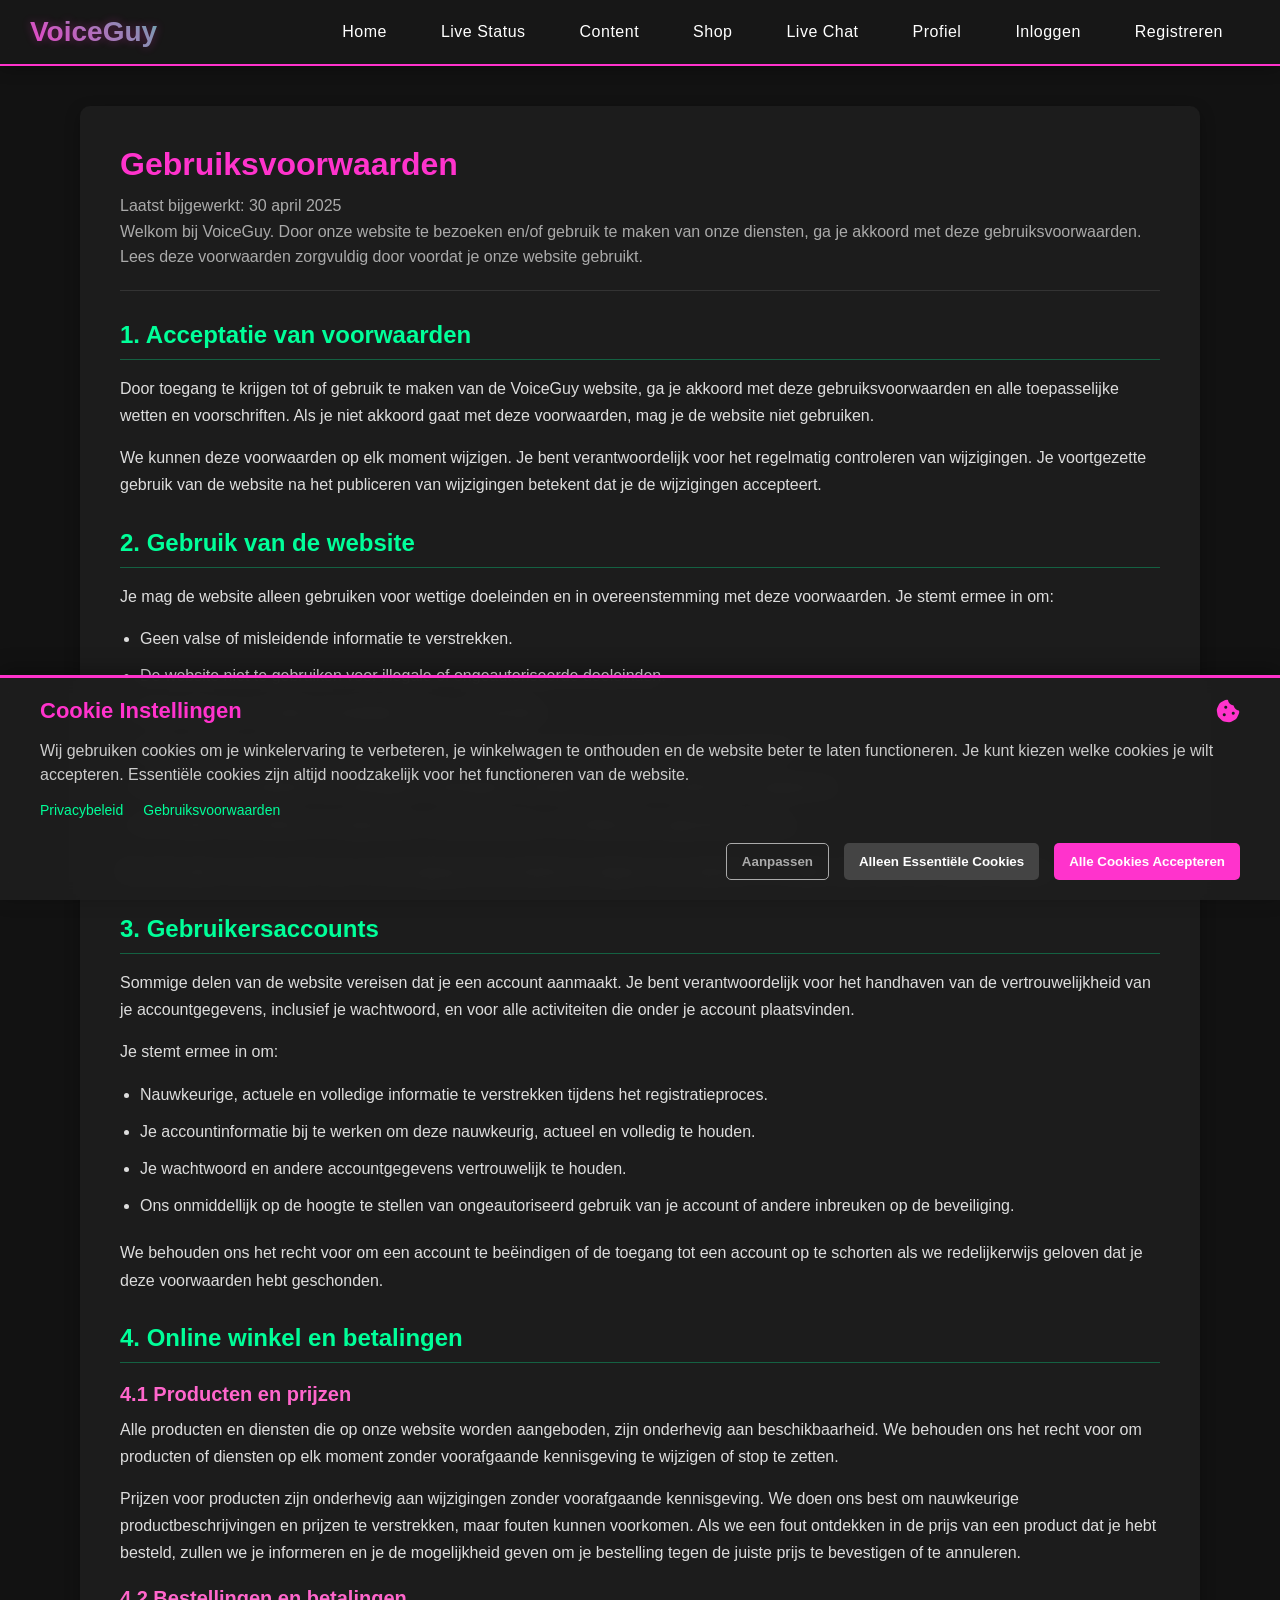
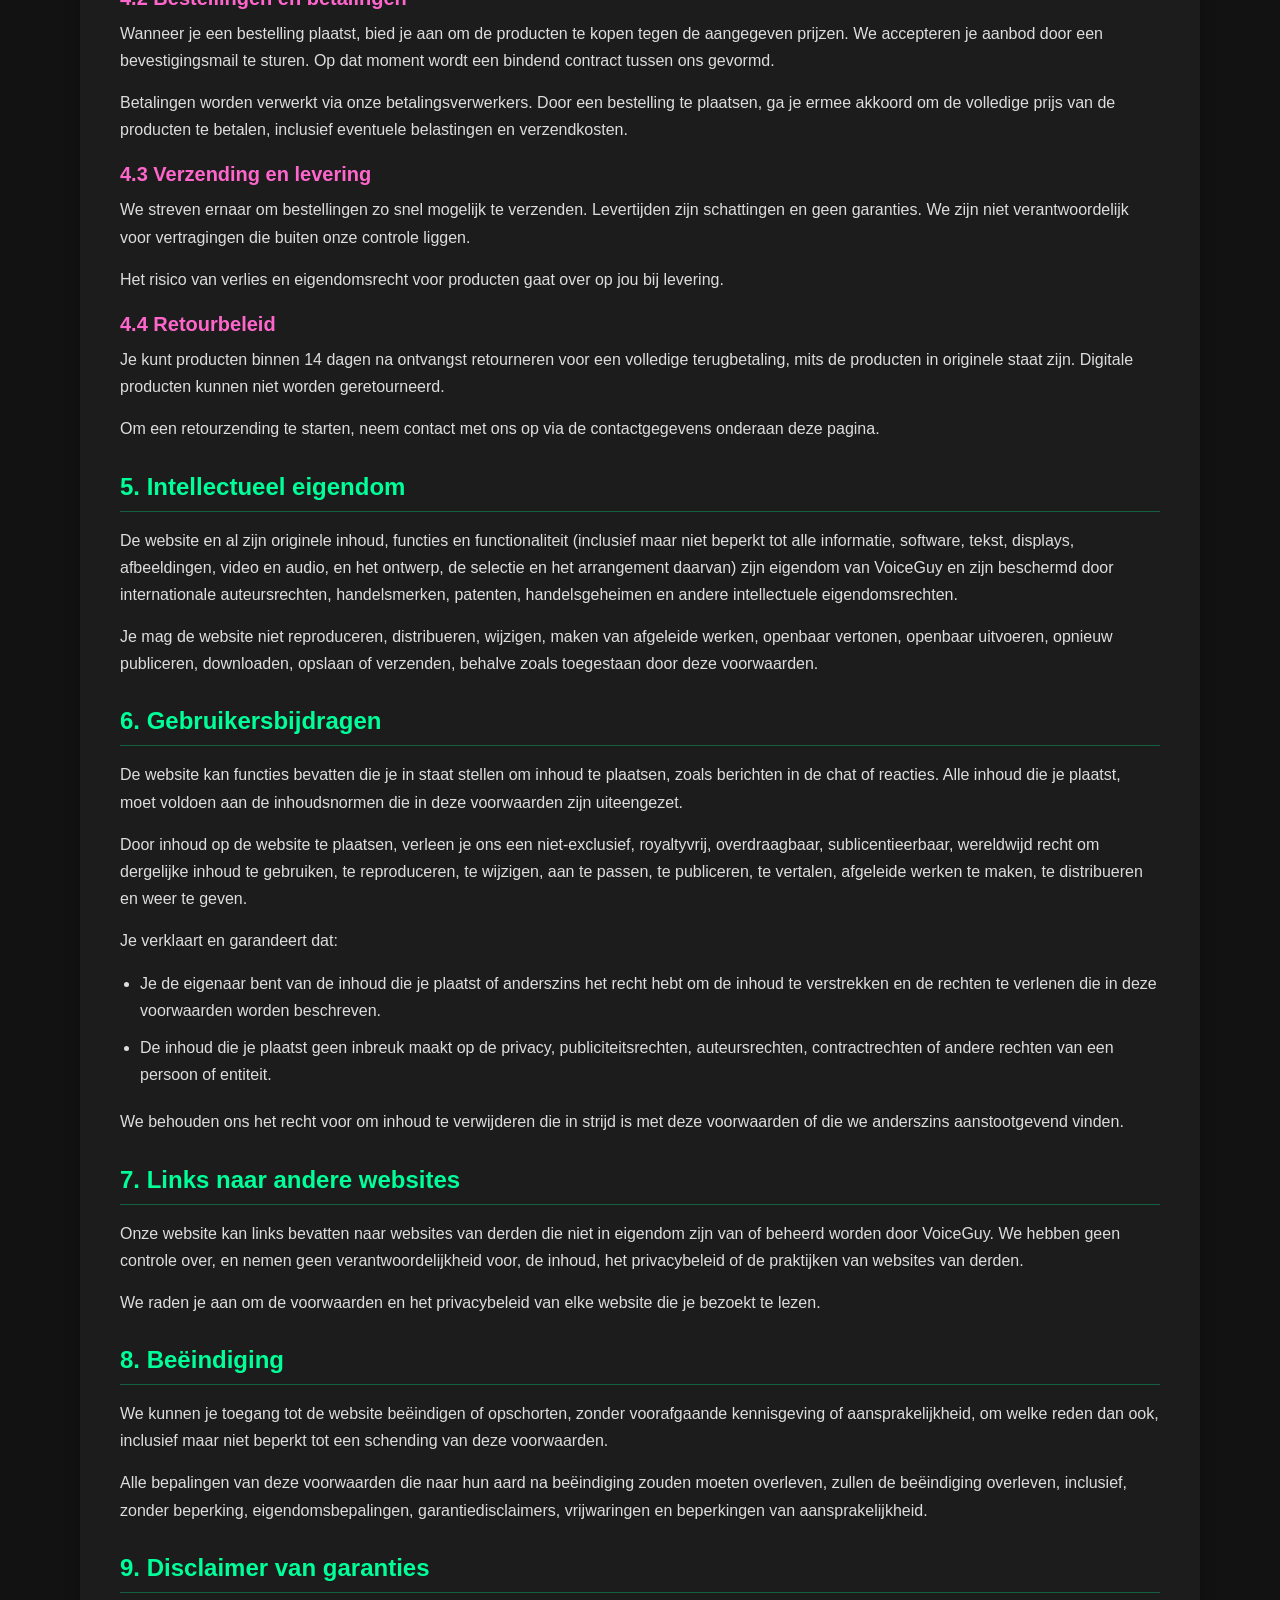
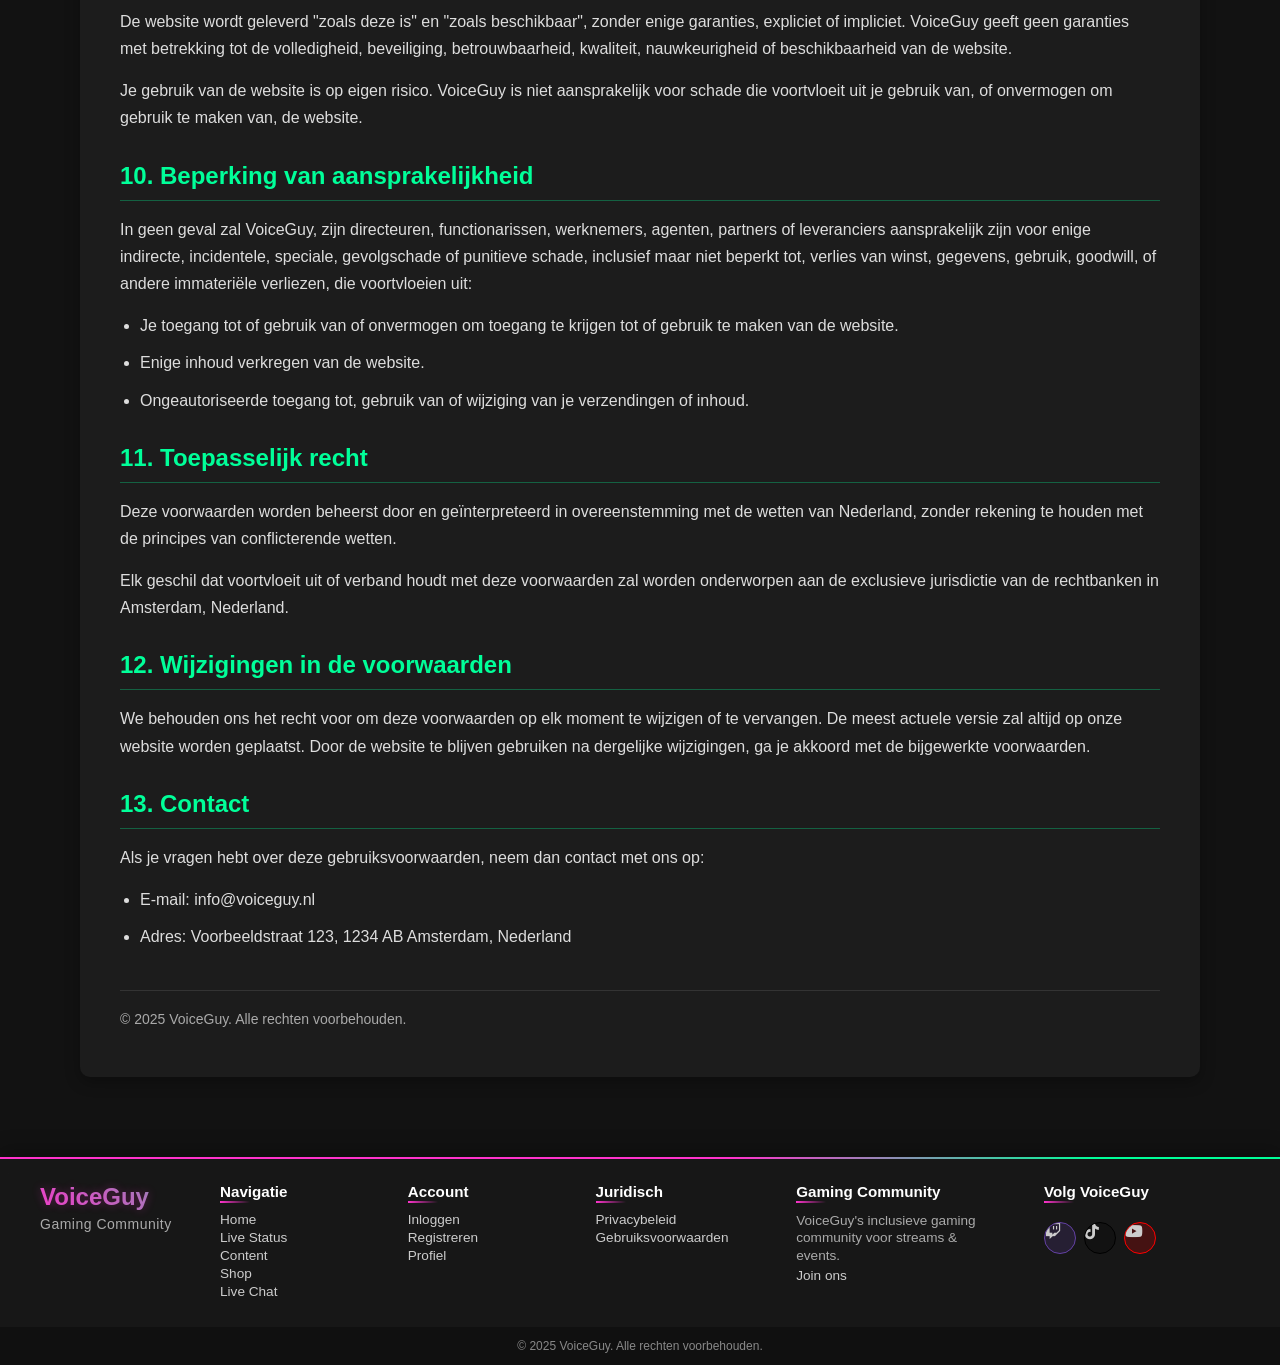
<file: terms.html>
<!DOCTYPE html>
<html lang="nl">
<head>
    <meta charset="UTF-8">
    <meta name="viewport" content="width=device-width, initial-scale=1.0">
    <title>Gebruiksvoorwaarden - VoiceGuy</title>
    <link rel="stylesheet" href="styles.css">
    <link rel="stylesheet" href="https://cdnjs.cloudflare.com/ajax/libs/font-awesome/6.4.0/css/all.min.css">
</head>
<body class="legal-page">
    <!-- Header / Navbar -->
    <header>
        <nav class="navbar">
            <div class="logo">VoiceGuy</div>
            <div class="menu-toggle" id="mobile-menu">
                <span></span>
                <span></span>
                <span></span>
            </div>
            <div class="menu" id="menu">
                <a href="index.html">Home</a>
                <a href="live.html">Live Status</a>
                <a href="content.html">Content</a>
                <a href="shop.html">Shop</a>
                <a href="chat.html">Live Chat</a>
                <a href="profile.html">Profiel</a>
                <a href="login-html.html">Inloggen</a>
                <a href="register.html">Registreren</a>
            </div>
        </nav>
    </header>

    <!-- Terms of Service Content -->
    <main class="content">
        <div class="legal-container">
            <div class="legal-header">
                <h1>Gebruiksvoorwaarden</h1>
                <p>Laatst bijgewerkt: 30 april 2025</p>
                <p>Welkom bij VoiceGuy. Door onze website te bezoeken en/of gebruik te maken van onze diensten, ga je akkoord met deze gebruiksvoorwaarden. Lees deze voorwaarden zorgvuldig door voordat je onze website gebruikt.</p>
            </div>

            <div class="legal-section">
                <h2>1. Acceptatie van voorwaarden</h2>
                <p>Door toegang te krijgen tot of gebruik te maken van de VoiceGuy website, ga je akkoord met deze gebruiksvoorwaarden en alle toepasselijke wetten en voorschriften. Als je niet akkoord gaat met deze voorwaarden, mag je de website niet gebruiken.</p>
                <p>We kunnen deze voorwaarden op elk moment wijzigen. Je bent verantwoordelijk voor het regelmatig controleren van wijzigingen. Je voortgezette gebruik van de website na het publiceren van wijzigingen betekent dat je de wijzigingen accepteert.</p>
            </div>

            <div class="legal-section">
                <h2>2. Gebruik van de website</h2>
                <p>Je mag de website alleen gebruiken voor wettige doeleinden en in overeenstemming met deze voorwaarden. Je stemt ermee in om:</p>
                <ul>
                    <li>Geen valse of misleidende informatie te verstrekken.</li>
                    <li>De website niet te gebruiken voor illegale of ongeautoriseerde doeleinden.</li>
                    <li>Geen virussen of andere schadelijke code te verspreiden.</li>
                    <li>Geen acties te ondernemen die de infrastructuur van de website overmatig zouden belasten.</li>
                    <li>Geen inhoud te plaatsen die beledigend, bedreigend, lasterlijk, obsceen of anderszins ongepast is.</li>
                    <li>De rechten van anderen te respecteren, inclusief privacy- en intellectuele eigendomsrechten.</li>
                </ul>
                <p>We behouden ons het recht voor om de toegang tot de website te weigeren aan iedereen, om welke reden dan ook, op elk moment.</p>
            </div>

            <div class="legal-section">
                <h2>3. Gebruikersaccounts</h2>
                <p>Sommige delen van de website vereisen dat je een account aanmaakt. Je bent verantwoordelijk voor het handhaven van de vertrouwelijkheid van je accountgegevens, inclusief je wachtwoord, en voor alle activiteiten die onder je account plaatsvinden.</p>
                <p>Je stemt ermee in om:</p>
                <ul>
                    <li>Nauwkeurige, actuele en volledige informatie te verstrekken tijdens het registratieproces.</li>
                    <li>Je accountinformatie bij te werken om deze nauwkeurig, actueel en volledig te houden.</li>
                    <li>Je wachtwoord en andere accountgegevens vertrouwelijk te houden.</li>
                    <li>Ons onmiddellijk op de hoogte te stellen van ongeautoriseerd gebruik van je account of andere inbreuken op de beveiliging.</li>
                </ul>
                <p>We behouden ons het recht voor om een account te beëindigen of de toegang tot een account op te schorten als we redelijkerwijs geloven dat je deze voorwaarden hebt geschonden.</p>
            </div>

            <div class="legal-section">
                <h2>4. Online winkel en betalingen</h2>
                <h3>4.1 Producten en prijzen</h3>
                <p>Alle producten en diensten die op onze website worden aangeboden, zijn onderhevig aan beschikbaarheid. We behouden ons het recht voor om producten of diensten op elk moment zonder voorafgaande kennisgeving te wijzigen of stop te zetten.</p>
                <p>Prijzen voor producten zijn onderhevig aan wijzigingen zonder voorafgaande kennisgeving. We doen ons best om nauwkeurige productbeschrijvingen en prijzen te verstrekken, maar fouten kunnen voorkomen. Als we een fout ontdekken in de prijs van een product dat je hebt besteld, zullen we je informeren en je de mogelijkheid geven om je bestelling tegen de juiste prijs te bevestigen of te annuleren.</p>
                
                <h3>4.2 Bestellingen en betalingen</h3>
                <p>Wanneer je een bestelling plaatst, bied je aan om de producten te kopen tegen de aangegeven prijzen. We accepteren je aanbod door een bevestigingsmail te sturen. Op dat moment wordt een bindend contract tussen ons gevormd.</p>
                <p>Betalingen worden verwerkt via onze betalingsverwerkers. Door een bestelling te plaatsen, ga je ermee akkoord om de volledige prijs van de producten te betalen, inclusief eventuele belastingen en verzendkosten.</p>
                
                <h3>4.3 Verzending en levering</h3>
                <p>We streven ernaar om bestellingen zo snel mogelijk te verzenden. Levertijden zijn schattingen en geen garanties. We zijn niet verantwoordelijk voor vertragingen die buiten onze controle liggen.</p>
                <p>Het risico van verlies en eigendomsrecht voor producten gaat over op jou bij levering.</p>
                
                <h3>4.4 Retourbeleid</h3>
                <p>Je kunt producten binnen 14 dagen na ontvangst retourneren voor een volledige terugbetaling, mits de producten in originele staat zijn. Digitale producten kunnen niet worden geretourneerd.</p>
                <p>Om een retourzending te starten, neem contact met ons op via de contactgegevens onderaan deze pagina.</p>
            </div>

            <div class="legal-section">
                <h2>5. Intellectueel eigendom</h2>
                <p>De website en al zijn originele inhoud, functies en functionaliteit (inclusief maar niet beperkt tot alle informatie, software, tekst, displays, afbeeldingen, video en audio, en het ontwerp, de selectie en het arrangement daarvan) zijn eigendom van VoiceGuy en zijn beschermd door internationale auteursrechten, handelsmerken, patenten, handelsgeheimen en andere intellectuele eigendomsrechten.</p>
                <p>Je mag de website niet reproduceren, distribueren, wijzigen, maken van afgeleide werken, openbaar vertonen, openbaar uitvoeren, opnieuw publiceren, downloaden, opslaan of verzenden, behalve zoals toegestaan door deze voorwaarden.</p>
            </div>

            <div class="legal-section">
                <h2>6. Gebruikersbijdragen</h2>
                <p>De website kan functies bevatten die je in staat stellen om inhoud te plaatsen, zoals berichten in de chat of reacties. Alle inhoud die je plaatst, moet voldoen aan de inhoudsnormen die in deze voorwaarden zijn uiteengezet.</p>
                <p>Door inhoud op de website te plaatsen, verleen je ons een niet-exclusief, royaltyvrij, overdraagbaar, sublicentieerbaar, wereldwijd recht om dergelijke inhoud te gebruiken, te reproduceren, te wijzigen, aan te passen, te publiceren, te vertalen, afgeleide werken te maken, te distribueren en weer te geven.</p>
                <p>Je verklaart en garandeert dat:</p>
                <ul>
                    <li>Je de eigenaar bent van de inhoud die je plaatst of anderszins het recht hebt om de inhoud te verstrekken en de rechten te verlenen die in deze voorwaarden worden beschreven.</li>
                    <li>De inhoud die je plaatst geen inbreuk maakt op de privacy, publiciteitsrechten, auteursrechten, contractrechten of andere rechten van een persoon of entiteit.</li>
                </ul>
                <p>We behouden ons het recht voor om inhoud te verwijderen die in strijd is met deze voorwaarden of die we anderszins aanstootgevend vinden.</p>
            </div>

            <div class="legal-section">
                <h2>7. Links naar andere websites</h2>
                <p>Onze website kan links bevatten naar websites van derden die niet in eigendom zijn van of beheerd worden door VoiceGuy. We hebben geen controle over, en nemen geen verantwoordelijkheid voor, de inhoud, het privacybeleid of de praktijken van websites van derden.</p>
                <p>We raden je aan om de voorwaarden en het privacybeleid van elke website die je bezoekt te lezen.</p>
            </div>

            <div class="legal-section">
                <h2>8. Beëindiging</h2>
                <p>We kunnen je toegang tot de website beëindigen of opschorten, zonder voorafgaande kennisgeving of aansprakelijkheid, om welke reden dan ook, inclusief maar niet beperkt tot een schending van deze voorwaarden.</p>
                <p>Alle bepalingen van deze voorwaarden die naar hun aard na beëindiging zouden moeten overleven, zullen de beëindiging overleven, inclusief, zonder beperking, eigendomsbepalingen, garantiedisclaimers, vrijwaringen en beperkingen van aansprakelijkheid.</p>
            </div>

            <div class="legal-section">
                <h2>9. Disclaimer van garanties</h2>
                <p>De website wordt geleverd "zoals deze is" en "zoals beschikbaar", zonder enige garanties, expliciet of impliciet. VoiceGuy geeft geen garanties met betrekking tot de volledigheid, beveiliging, betrouwbaarheid, kwaliteit, nauwkeurigheid of beschikbaarheid van de website.</p>
                <p>Je gebruik van de website is op eigen risico. VoiceGuy is niet aansprakelijk voor schade die voortvloeit uit je gebruik van, of onvermogen om gebruik te maken van, de website.</p>
            </div>

            <div class="legal-section">
                <h2>10. Beperking van aansprakelijkheid</h2>
                <p>In geen geval zal VoiceGuy, zijn directeuren, functionarissen, werknemers, agenten, partners of leveranciers aansprakelijk zijn voor enige indirecte, incidentele, speciale, gevolgschade of punitieve schade, inclusief maar niet beperkt tot, verlies van winst, gegevens, gebruik, goodwill, of andere immateriële verliezen, die voortvloeien uit:</p>
                <ul>
                    <li>Je toegang tot of gebruik van of onvermogen om toegang te krijgen tot of gebruik te maken van de website.</li>
                    <li>Enige inhoud verkregen van de website.</li>
                    <li>Ongeautoriseerde toegang tot, gebruik van of wijziging van je verzendingen of inhoud.</li>
                </ul>
            </div>

            <div class="legal-section">
                <h2>11. Toepasselijk recht</h2>
                <p>Deze voorwaarden worden beheerst door en geïnterpreteerd in overeenstemming met de wetten van Nederland, zonder rekening te houden met de principes van conflicterende wetten.</p>
                <p>Elk geschil dat voortvloeit uit of verband houdt met deze voorwaarden zal worden onderworpen aan de exclusieve jurisdictie van de rechtbanken in Amsterdam, Nederland.</p>
            </div>

            <div class="legal-section">
                <h2>12. Wijzigingen in de voorwaarden</h2>
                <p>We behouden ons het recht voor om deze voorwaarden op elk moment te wijzigen of te vervangen. De meest actuele versie zal altijd op onze website worden geplaatst. Door de website te blijven gebruiken na dergelijke wijzigingen, ga je akkoord met de bijgewerkte voorwaarden.</p>
            </div>

            <div class="legal-section">
                <h2>13. Contact</h2>
                <p>Als je vragen hebt over deze gebruiksvoorwaarden, neem dan contact met ons op:</p>
                <ul>
                    <li>E-mail: info@voiceguy.nl</li>
                    <li>Adres: Voorbeeldstraat 123, 1234 AB Amsterdam, Nederland</li>
                </ul>
            </div>

            <div class="legal-footer">
                <p>© 2025 VoiceGuy. Alle rechten voorbehouden.</p>
            </div>
        </div>
    </main>

    <!-- Footer -->
    <footer>
        <div class="footer-container">
            <div class="footer-logo">
                <div class="logo">VoiceGuy</div>
                <p class="tagline">Gaming Community</p>
            </div>
            
            <div class="footer-links">
                <div class="footer-section">
                    <h3>Navigatie</h3>
                    <a href="index.html">Home</a>
                    <a href="live.html">Live Status</a>
                    <a href="content.html">Content</a>
                    <a href="shop.html">Shop</a>
                    <a href="chat.html">Live Chat</a>
                    <a href="profile.html">Profiel</a>
                </div>
                
                <div class="footer-section">
                    <h3>Account</h3>
                    <a href="login-html.html">Inloggen</a>
                    <a href="register.html">Registreren</a>
                </div>
                
                <div class="footer-section">
                    <h3>Juridisch</h3>
                    <a href="privacy.html">Privacybeleid</a>
                    <a href="terms.html">Gebruiksvoorwaarden</a>
                </div>
                
                <div class="footer-section social-links">
                    <h3>Volg VoiceGuy</h3>
                    <div class="social-icons">
                        <a href="https://www.twitch.tv/voiceguy" target="_blank" class="social-icon twitch">
                            <i class="fab fa-twitch"></i>
                            <span>Twitch</span>
                        </a>
                        <a href="https://www.tiktok.com/@dutchvoiceimpressions" target="_blank" class="social-icon tiktok">
                            <i class="fab fa-tiktok"></i>
                            <span>TikTok</span>
                        </a>
                        <a href="https://www.youtube.com/c/voiceguy" target="_blank" class="social-icon youtube">
                            <i class="fab fa-youtube"></i>
                            <span>YouTube</span>
                        </a>
                    </div>
                </div>
            </div>
        </div>
        
        <div class="footer-bottom">
            <p>&copy; 2025 VoiceGuy. Alle rechten voorbehouden.</p>
        </div>
    </footer>

    <!-- Scripts -->
    <script src="scripts.js"></script>
    <script src="cookies.js"></script>
<script src="update_footer.js"></script>
</body>
</html>
</file>
<file: styles.css>
/* Algemene reset */
* {
    margin: 0;
    padding: 0;
    box-sizing: border-box;
}

body {
    font-family: Arial, sans-serif;
    margin: 0;
    padding: 0;
    color: white;
    background-color: #121212; /* Donkere achtergrond voor een futuristisch gevoel */
    display: flex;
    flex-direction: column;
    min-height: 100vh; /* Ensure the body takes full height of the viewport */
}

/* Header / Navbar */
.navbar {
    background-color: rgba(25, 25, 25, 0.95);
    padding: 15px 30px;
    display: flex;
    justify-content: space-between;
    align-items: center;
    color: white;
    box-shadow: 0 2px 15px rgba(0, 0, 0, 0.3);
    position: sticky;
    top: 0;
    z-index: 1000;
    backdrop-filter: blur(10px);
    border-bottom: 2px solid #ff33cc;
    transition: all 0.4s ease;
}

/* Navbar scroll effect */
.navbar.scrolled {
    padding: 10px 30px;
    background-color: rgba(15, 15, 15, 0.98);
    box-shadow: 0 5px 20px rgba(0, 0, 0, 0.5);
}

.navbar .logo {
    font-size: 28px;
    font-weight: bold;
    background: linear-gradient(45deg, #ff33cc, #00ff99);
    background-size: 200% 200%;
    -webkit-background-clip: text;
    background-clip: text;
    color: transparent;
    text-shadow: 0 0 10px rgba(255, 51, 204, 0.3);
    transition: transform 0.3s ease;
    animation: gradient-shift 5s ease infinite;
}

.navbar .logo:hover {
    transform: scale(1.05);
}

.navbar .menu {
    display: flex;
    align-items: center;
}

.navbar .menu a {
    color: white;
    text-decoration: none;
    margin: 0 15px;
    font-size: 16px;
    font-weight: 500;
    padding: 8px 12px;
    border-radius: 5px;
    transition: all 0.3s ease;
    position: relative;
    letter-spacing: 0.5px;
}

.navbar .menu a:hover {
    color: #ff33cc;
    background-color: rgba(255, 51, 204, 0.1);
    transform: translateY(-2px);
}

.navbar .menu a::after {
    content: '';
    position: absolute;
    width: 0;
    height: 2px;
    bottom: 0;
    left: 0;
    background-color: #ff33cc;
    transition: width 0.3s ease;
}

.navbar .menu a:hover::after {
    width: 100%;
}

/* Active menu item styling */
.navbar .menu a.active {
    color: #ff33cc;
    background-color: rgba(255, 51, 204, 0.1);
    font-weight: 600;
}

.navbar .menu a.active::after {
    width: 100%;
    background-color: #ff33cc;
}

/* Admin panel link styling */
.navbar .menu a.admin-link {
    background-color: #ff33cc;
    color: white !important;
    padding: 8px 15px;
    border-radius: 5px;
    font-weight: 600;
    margin-left: 10px;
}

.navbar .menu a.admin-link:hover {
    background-color: #e61eb3;
    transform: translateY(-2px);
    box-shadow: 0 4px 8px rgba(255, 51, 204, 0.3);
}

.navbar .menu a.admin-link::after {
    display: none;
}

/* Admin panel link styling */
.navbar .menu a.admin-link {
    background-color: #ff33cc;
    color: white;
    padding: 8px 15px;
    border-radius: 5px;
    font-weight: 600;
    margin-left: 10px;
}

.navbar .menu a.admin-link:hover {
    background-color: #e61eb3;
    transform: translateY(-2px);
    box-shadow: 0 4px 8px rgba(255, 51, 204, 0.3);
}

.navbar .menu a.admin-link::after {
    display: none;
}

/* User profile link styling */
.navbar .menu a.user-profile-link {
    color: #00ff99;
    font-weight: 600;
}

/* Hamburger menu for mobile */
.menu-toggle {
    display: none;
    flex-direction: column;
    justify-content: space-between;
    width: 30px;
    height: 21px;
    cursor: pointer;
    z-index: 1001;
}

.menu-toggle span {
    display: block;
    height: 3px;
    width: 100%;
    background-color: white;
    border-radius: 3px;
    transition: all 0.3s ease;
}

/* Animated hamburger menu */
.menu-toggle.active span:nth-child(1) {
    transform: translateY(9px) rotate(45deg);
    background-color: #ff33cc;
}

.menu-toggle.active span:nth-child(2) {
    opacity: 0;
}

.menu-toggle.active span:nth-child(3) {
    transform: translateY(-9px) rotate(-45deg);
    background-color: #ff33cc;
}

/* Responsive navbar */
@media screen and (max-width: 768px) {
    .menu-toggle {
        display: flex;
    }
    
    .navbar .menu {
        position: absolute;
        top: 60px;
        left: 0;
        right: 0;
        background-color: rgba(25, 25, 25, 0.95);
        flex-direction: column;
        align-items: center;
        padding: 20px 0;
        clip-path: polygon(0 0, 100% 0, 100% 0, 0 0);
        transition: clip-path 0.4s ease-in-out;
        border-bottom: 2px solid #ff33cc;
        backdrop-filter: blur(10px);
    }
    
    .navbar .menu.active {
        clip-path: polygon(0 0, 100% 0, 100% 100%, 0 100%);
    }
    
    .navbar .menu a {
        margin: 10px 0;
        width: 80%;
        text-align: center;
    }
}

/* Content Styling */
.content {
    flex-grow: 1;
    display: flex;
    flex-direction: column;
    padding: 40px;
    max-width: 1200px;
    margin: 0 auto;
    width: 100%;
}

/* Auth Pages Styling */
.auth-page {
    background: url('https://images.unsplash.com/photo-1542751371-adc38448a05e?ixlib=rb-1.2.1&auto=format&fit=crop&w=1950&q=80') no-repeat center center fixed;
    background-size: cover;
}

.auth-page::before {
    content: '';
    position: fixed;
    top: 0;
    left: 0;
    width: 100%;
    height: 100%;
    background: linear-gradient(135deg, rgba(15, 15, 15, 0.9), rgba(30, 30, 30, 0.8));
    z-index: -1;
}

.auth-page .content {
    display: flex;
    justify-content: center;
    align-items: center;
    min-height: calc(100vh - 200px); /* Hoogte aanpassen om ruimte te maken voor navbar en footer */
    padding: 0;
    position: relative;
    z-index: 1;
}

/* Formulier Container */
.form-container {
    background-color: rgba(30, 30, 30, 0.95);
    padding: 40px;
    border-radius: 15px;
    box-shadow: 0 15px 30px rgba(0, 0, 0, 0.5);
    width: 100%;
    max-width: 450px;
    text-align: center;
    position: relative;
    overflow: hidden;
    backdrop-filter: blur(10px);
    border: 1px solid rgba(255, 255, 255, 0.1);
    margin: 40px 20px;
    animation: fadeInUp 0.8s ease-out forwards;
    transform: translateY(30px);
    opacity: 0;
}

@keyframes fadeInUp {
    to {
        opacity: 1;
        transform: translateY(0);
    }
}

.form-container::before {
    content: '';
    position: absolute;
    top: 0;
    left: 0;
    right: 0;
    height: 3px;
    background: linear-gradient(90deg, #ff33cc, #00ff99);
    z-index: 1;
}

.form-container h1 {
    font-size: 32px;
    margin-bottom: 30px;
    background: linear-gradient(45deg, #ff33cc, #00ff99);
    background-size: 200% 200%;
    -webkit-background-clip: text;
    background-clip: text;
    color: transparent;
    animation: gradient-shift 5s ease infinite;
    position: relative;
    display: inline-block;
}

.form-container h1::after {
    content: '';
    position: absolute;
    width: 60px;
    height: 3px;
    bottom: -10px;
    left: 50%;
    transform: translateX(-50%);
    background: linear-gradient(90deg, #ff33cc, #00ff99);
}

.form {
    margin-top: 30px;
}

/* Formulier Groepen */
.input-group {
    margin-bottom: 25px;
    position: relative;
    text-align: left;
}

.input-group label {
    font-size: 14px;
    color: #ccc;
    display: block;
    margin-bottom: 8px;
    transition: all 0.3s ease;
    font-weight: 500;
    letter-spacing: 0.5px;
}

.input-group input {
    width: 100%;
    padding: 12px 15px;
    border: 1px solid #444;
    border-radius: 8px;
    background-color: rgba(50, 50, 50, 0.8);
    color: white;
    font-size: 16px;
    transition: all 0.3s ease;
    box-shadow: inset 0 1px 3px rgba(0, 0, 0, 0.2);
}

.input-group input:focus {
    outline: none;
    border-color: #ff33cc;
    box-shadow: 0 0 10px rgba(255, 51, 204, 0.3);
    background-color: rgba(60, 60, 60, 0.9);
}

.input-group input:focus + label {
    color: #ff33cc;
}

.input-group i {
    position: absolute;
    right: 15px;
    top: 40px;
    color: #777;
    font-size: 18px;
}

/* Form Button Styling */
.form-container .cta-button {
    width: 100%;
    padding: 14px;
    margin-top: 10px;
    font-size: 16px;
    font-weight: 600;
    letter-spacing: 1px;
    border-radius: 8px;
    background: linear-gradient(45deg, #ff33cc, #ff66cc);
    box-shadow: 0 5px 15px rgba(255, 51, 204, 0.3);
    transition: all 0.3s ease;
    border: none;
    cursor: pointer;
}

.form-container .cta-button:hover {
    background: linear-gradient(45deg, #ff33cc, #ff33cc);
    transform: translateY(-3px);
    box-shadow: 0 8px 20px rgba(255, 51, 204, 0.4);
}

.form-container .cta-button:active {
    transform: translateY(0);
    box-shadow: 0 3px 10px rgba(255, 51, 204, 0.3);
}

/* Form Footer */
.form-footer {
    margin-top: 25px;
    font-size: 14px;
    color: #aaa;
}

.form-footer a {
    color: #ff33cc;
    text-decoration: none;
    font-weight: 600;
    transition: all 0.3s ease;
}

.form-footer a:hover {
    color: #00ff99;
    text-decoration: underline;
}

/* Live Status Page Styling */
.live-page {
    background: url('https://images.unsplash.com/photo-1511512578047-dfb367046420?ixlib=rb-1.2.1&auto=format&fit=crop&w=1950&q=80') no-repeat center center fixed;
    background-size: cover;
}

.live-page::before {
    content: '';
    position: fixed;
    top: 0;
    left: 0;
    width: 100%;
    height: 100%;
    background: linear-gradient(135deg, rgba(15, 15, 15, 0.85), rgba(30, 30, 30, 0.75));
    z-index: -1;
}

.live-page .content {
    display: flex;
    justify-content: center;
    align-items: center;
    min-height: calc(100vh - 200px);
    padding: 40px 20px;
    position: relative;
    z-index: 1;
}

/* Live Status Container */
.live-status {
    text-align: center;
    padding: 40px;
    background-color: rgba(30, 30, 30, 0.9);
    border-radius: 15px;
    box-shadow: 0 15px 30px rgba(0, 0, 0, 0.5);
    max-width: 800px;
    margin: 0 auto;
    width: 100%;
    backdrop-filter: blur(10px);
    border: 1px solid rgba(255, 255, 255, 0.1);
    position: relative;
    overflow: hidden;
    animation: fadeIn 0.8s ease-out forwards;
}

@keyframes fadeIn {
    from {
        opacity: 0;
        transform: translateY(20px);
    }
    to {
        opacity: 1;
        transform: translateY(0);
    }
}

.live-status::before {
    content: '';
    position: absolute;
    top: 0;
    left: 0;
    right: 0;
    height: 3px;
    background: linear-gradient(90deg, #ff3366, #00ccff);
    z-index: 1;
}

.live-status h1 {
    margin-bottom: 30px;
    font-size: 36px;
    background: linear-gradient(45deg, #ff3366, #00ccff);
    background-size: 200% 200%;
    -webkit-background-clip: text;
    background-clip: text;
    color: transparent;
    animation: gradient-shift 5s ease infinite;
    position: relative;
    display: inline-block;
}

.live-status h1::after {
    content: '';
    position: absolute;
    bottom: -10px;
    left: 50%;
    transform: translateX(-50%);
    width: 100px;
    height: 3px;
    background: linear-gradient(90deg, #ff3366, #00ccff);
    border-radius: 3px;
}

/* Live Status Message */
.live-status-message {
    padding: 30px;
    margin: 30px 0;
    border-radius: 10px;
    font-size: 20px;
    position: relative;
    transition: all 0.5s ease;
    display: flex;
    flex-direction: column;
    align-items: center;
    justify-content: center;
    min-height: 150px;
    background-color: rgba(30, 30, 30, 0.7);
    color: white;
}

.live-status-message p {
    margin: 10px 0;
    font-size: 18px;
    font-weight: bold;
}

.live-status-message.live {
    background-color: rgba(0, 255, 153, 0.15);
    border-left: 5px solid #00ff99;
    box-shadow: 0 5px 15px rgba(0, 255, 153, 0.2);
}

.live-status-message.offline {
    background-color: rgba(255, 51, 102, 0.15);
    border-left: 5px solid #ff3366;
    box-shadow: 0 5px 15px rgba(255, 51, 102, 0.2);
}

.live-status-message.checking {
    background-color: rgba(255, 204, 0, 0.15);
    border-left: 5px solid #ffcc00;
    box-shadow: 0 5px 15px rgba(255, 204, 0, 0.2);
}

/* Live Indicator */
.live-indicator {
    display: inline-flex;
    align-items: center;
    margin-bottom: 15px;
    padding: 8px 15px;
    border-radius: 20px;
    font-weight: bold;
    font-size: 16px;
    letter-spacing: 1px;
}

.live-indicator.online {
    background-color: rgba(0, 255, 153, 0.2);
    color: #00ff99;
    box-shadow: 0 0 15px rgba(0, 255, 153, 0.3);
}

.live-indicator.offline {
    background-color: rgba(255, 51, 102, 0.2);
    color: #ff3366;
}

.live-indicator i {
    margin-right: 8px;
    font-size: 18px;
}

.live-indicator.online i {
    animation: pulse 1.5s infinite;
}

@keyframes pulse {
    0% {
        opacity: 1;
    }
    50% {
        opacity: 0.5;
    }
    100% {
        opacity: 1;
    }
}

/* Platform Buttons */
.platform-buttons {
    display: flex;
    flex-wrap: wrap;
    justify-content: center;
    gap: 15px;
    margin-top: 30px;
}

.platform-button {
    display: flex;
    align-items: center;
    justify-content: center;
    padding: 12px 25px;
    border-radius: 8px;
    font-size: 16px;
    font-weight: 600;
    text-decoration: none;
    color: white;
    transition: all 0.3s ease;
    min-width: 180px;
}

.platform-button i {
    margin-right: 10px;
    font-size: 20px;
}

.platform-button.tiktok {
    background: linear-gradient(45deg, #000000, #25F4EE);
    box-shadow: 0 5px 15px rgba(37, 244, 238, 0.3);
}

.platform-button.twitch {
    background: linear-gradient(45deg, #6441A4, #9146FF);
    box-shadow: 0 5px 15px rgba(145, 70, 255, 0.3);
}

.platform-button.youtube {
    background: linear-gradient(45deg, #FF0000, #FF5E5E);
    box-shadow: 0 5px 15px rgba(255, 0, 0, 0.3);
}

.platform-button:hover {
    transform: translateY(-5px);
    box-shadow: 0 10px 20px rgba(0, 0, 0, 0.3);
}

/* Live Stream Embed */
.stream-embed {
    margin-top: 40px;
    width: 100%;
    border-radius: 10px;
    overflow: hidden;
    box-shadow: 0 10px 30px rgba(0, 0, 0, 0.5);
    display: none;
    opacity: 0;
    transition: all 0.5s ease;
    max-height: 0;
}

.stream-embed.active {
    display: block;
    opacity: 1;
    max-height: 500px;
}

/* Status Refresh Button */
.refresh-button {
    margin-top: 20px;
    background: rgba(255, 255, 255, 0.1);
    border: 1px solid rgba(255, 255, 255, 0.2);
    color: white;
    padding: 8px 15px;
    border-radius: 20px;
    font-size: 14px;
    cursor: pointer;
    transition: all 0.3s ease;
    display: inline-flex;
    align-items: center;
}

.refresh-button i {
    margin-right: 8px;
}

.refresh-button:hover {
    background: rgba(255, 255, 255, 0.2);
}

.refresh-button.loading i {
    animation: spin 1s linear infinite;
}

@keyframes spin {
    0% { transform: rotate(0deg); }
    100% { transform: rotate(360deg); }
}

/* Alerts */
.alert {
    padding: 15px;
    border-radius: 5px;
    margin-bottom: 20px;
}

.alert-success {
    background-color: rgba(46, 204, 113, 0.2);
    border-left: 4px solid #2ecc71;
    color: #2ecc71;
}

.alert-error {
    background-color: rgba(231, 76, 60, 0.2);
    border-left: 4px solid #e74c3c;
    color: #e74c3c;
}

.alert ul {
    margin: 5px 0 0 20px;
    padding: 0;
}

/* Profile Page Styling */
.profile-container {
    background-color: #2a2a2a;
    border-radius: 15px;
    padding: 30px;
    box-shadow: 0 10px 30px rgba(0, 0, 0, 0.3);
    max-width: 1000px;
    margin: 0 auto;
}

.profile-container h1 {
    margin-top: 0;
    margin-bottom: 30px;
    color: white;
    font-size: 28px;
    border-bottom: 2px solid #333;
    padding-bottom: 10px;
}

.profile-content {
    display: flex;
    flex-wrap: wrap;
    gap: 30px;
}

.profile-sidebar {
    flex: 1;
    min-width: 250px;
    background-color: #333;
    border-radius: 10px;
    padding: 20px;
    display: flex;
    flex-direction: column;
    align-items: center;
    text-align: center;
}

.profile-avatar {
    width: 150px;
    height: 150px;
    border-radius: 50%;
    overflow: hidden;
    margin-bottom: 20px;
    position: relative;
    border: 3px solid #ff33cc;
}

.profile-avatar img {
    width: 100%;
    height: 100%;
    object-fit: cover;
}

.change-avatar-btn {
    position: absolute;
    bottom: 0;
    left: 0;
    right: 0;
    background-color: rgba(0, 0, 0, 0.7);
    color: white;
    border: none;
    padding: 5px;
    font-size: 12px;
    cursor: pointer;
    transition: all 0.3s ease;
}

.change-avatar-btn:hover {
    background-color: rgba(255, 51, 204, 0.7);
}

.profile-info {
    margin-bottom: 20px;
}

.profile-info h2 {
    margin: 0;
    color: white;
    font-size: 24px;
}

.username {
    color: #ccc;
    font-size: 14px;
    margin: 5px 0;
}

.admin-badge {
    display: inline-block;
    background-color: #ff33cc;
    color: white;
    padding: 3px 8px;
    border-radius: 10px;
    font-size: 12px;
    margin-top: 5px;
}

.profile-social {
    width: 100%;
    display: flex;
    flex-direction: column;
    gap: 10px;
}

.social-link {
    display: flex;
    align-items: center;
    padding: 8px 12px;
    border-radius: 5px;
    color: white;
    text-decoration: none;
    transition: all 0.3s ease;
    background-color: #444;
}

.social-link i {
    margin-right: 8px;
}

.social-link.twitch:hover {
    background-color: #9146FF;
}

.social-link.tiktok:hover {
    background-color: #000;
}

.social-link.youtube:hover {
    background-color: #FF0000;
}

.profile-main {
    flex: 2;
    min-width: 300px;
}

.profile-tabs {
    display: flex;
    margin-bottom: 20px;
    border-bottom: 1px solid #444;
}

.tab-btn {
    padding: 10px 20px;
    background-color: transparent;
    border: none;
    color: #ccc;
    cursor: pointer;
    font-size: 16px;
    transition: all 0.3s ease;
    border-bottom: 3px solid transparent;
}

.tab-btn:hover {
    color: white;
}

.tab-btn.active {
    color: #ff33cc;
    border-bottom-color: #ff33cc;
}

.tab-content {
    display: none;
    animation: fadeIn 0.3s ease-in-out;
}

.tab-content.active {
    display: block;
}

.profile-form {
    background-color: #333;
    border-radius: 10px;
    padding: 20px;
}

.account-info {
    background-color: #333;
    border-radius: 10px;
    padding: 20px;
    margin-bottom: 20px;
}

.account-info p {
    margin: 10px 0;
    color: #ccc;
}

.account-info p strong {
    color: white;
    margin-right: 5px;
}

.account-actions {
    display: flex;
    gap: 15px;
}

.btn {
    padding: 10px 15px;
    border-radius: 5px;
    font-size: 14px;
    cursor: pointer;
    transition: all 0.3s ease;
    border: none;
    text-decoration: none;
    display: inline-block;
}

.btn-secondary {
    background-color: #444;
    color: white;
}

.btn-secondary:hover {
    background-color: #555;
}

.btn-danger {
    background-color: #e74c3c;
    color: white;
}

.btn-danger:hover {
    background-color: #c0392b;
}

/* Admin Controls */
.admin-controls {
    margin-top: 30px;
    padding-top: 20px;
    border-top: 1px solid rgba(255, 255, 255, 0.1);
    display: none; /* Standaard verborgen */
}

.admin-controls.visible {
    display: block;
}

.admin-button {
    background: linear-gradient(45deg, #ff3366, #ff6633);
    color: white;
    border: none;
    padding: 10px 20px;
    border-radius: 8px;
    font-size: 14px;
    cursor: pointer;
    transition: all 0.3s ease;
    display: flex;
    align-items: center;
    margin: 0 auto;
}

.admin-button i {
    margin-right: 8px;
}

.admin-button:hover {
    transform: translateY(-3px);
    box-shadow: 0 5px 15px rgba(255, 51, 102, 0.3);
}

.admin-button.active {
    background: linear-gradient(45deg, #00cc66, #00ff99);
}

/* Admin Login Form */
.admin-login {
    background-color: rgba(30, 30, 30, 0.9);
    padding: 20px;
    border-radius: 10px;
    margin-top: 20px;
    display: none;
}

.admin-login.visible {
    display: block;
}

.admin-login input {
    width: 100%;
    padding: 10px;
    margin-bottom: 10px;
    border-radius: 5px;
    border: 1px solid rgba(255, 255, 255, 0.2);
    background-color: rgba(50, 50, 50, 0.8);
    color: white;
}

.admin-login button {
    background-color: #ff3366;
    color: white;
    border: none;
    padding: 8px 15px;
    border-radius: 5px;
    cursor: pointer;
}

.admin-login button:hover {
    background-color: #ff4d7f;
}

/* Call-to-Action Button Styling */
.cta-button {
    background-color: #ff33cc; /* Neon roze */
    color: white;
    padding: 15px 25px;
    font-size: 18px;
    border: none;
    border-radius: 5px;
    text-decoration: none;
    display: inline-block;
    margin-top: 20px;
}

.cta-button:hover {
    background-color: #ff66cc; /* Hover effect voor de CTA button */
    color: white;
}


/* Main Content styling */
main {
    display: flex;
    justify-content: space-between;
    margin: 40px;
}

/* Hero section */
.hero {
    width: 100%;
    background-color: #333;
    padding: 60px 40px;
    border-radius: 15px;
    box-shadow: 0 10px 30px rgba(0, 0, 0, 0.3);
    margin-bottom: 40px;
    text-align: center;
    background-image: linear-gradient(rgba(30, 30, 30, 0.8), rgba(30, 30, 30, 0.8)), url('https://via.placeholder.com/1200x400');
    background-size: cover;
    background-position: center;
    position: relative;
    overflow: hidden;
}

.hero::after {
    content: '';
    position: absolute;
    bottom: 0;
    left: 0;
    right: 0;
    height: 3px;
    background: linear-gradient(90deg, #00ff99, #ff33cc);
}

.hero h1 {
    font-size: 36px;
    margin-bottom: 20px;
}

.hero p {
    font-size: 18px;
    margin-bottom: 20px;
}

/* About Me Section */
.about-me {
    background-color: rgba(40, 40, 40, 0.8);
    padding: 40px;
    margin: 40px 0;
    border-radius: 15px;
    box-shadow: 0 10px 30px rgba(0, 0, 0, 0.3);
    position: relative;
    overflow: hidden;
    border-left: 4px solid #ff33cc;
}

.about-me::before {
    content: '';
    position: absolute;
    top: 0;
    left: 0;
    right: 0;
    height: 3px;
    background: linear-gradient(90deg, #ff33cc, #00ff99);
    z-index: 1;
}

.about-me-header {
    display: flex;
    align-items: center;
    margin-bottom: 25px;
}

.about-me-avatar {
    width: 120px;
    height: 120px;
    border-radius: 50%;
    border: 3px solid #ff33cc;
    margin-right: 25px;
    box-shadow: 0 0 20px rgba(255, 51, 204, 0.4);
    object-fit: cover;
    transition: all 0.3s ease;
}

.about-me-avatar:hover {
    transform: scale(1.05);
    border-color: #00ff99;
    box-shadow: 0 0 25px rgba(0, 255, 153, 0.5);
}

.about-me-title h2 {
    font-size: 32px;
    margin-bottom: 10px;
    background: linear-gradient(45deg, #ff33cc, #00ff99);
    background-size: 200% 200%;
    -webkit-background-clip: text;
    background-clip: text;
    color: transparent;
    animation: gradient-shift 5s ease infinite;
}

.about-me-title p {
    font-size: 18px;
    color: #ccc;
}

.about-me-content {
    display: flex;
    flex-wrap: wrap;
    gap: 30px;
}

.about-me-text {
    flex: 2;
    min-width: 300px;
}

.about-me-text p {
    font-size: 16px;
    line-height: 1.7;
    margin-bottom: 15px;
    color: #eee;
}

.about-me-text p:last-child {
    margin-bottom: 0;
}

.about-me-interests {
    flex: 1;
    min-width: 250px;
}

.interests-title {
    font-size: 22px;
    margin-bottom: 15px;
    color: #00ff99;
}

.interests-list {
    display: flex;
    flex-wrap: wrap;
    gap: 10px;
}

.interest-tag {
    background-color: rgba(255, 51, 204, 0.2);
    border: 1px solid #ff33cc;
    padding: 8px 15px;
    border-radius: 20px;
    font-size: 14px;
    display: flex;
    align-items: center;
    transition: all 0.3s ease;
}

.interest-tag:hover {
    background-color: rgba(255, 51, 204, 0.4);
    transform: translateY(-3px);
}

.interest-tag i {
    margin-right: 8px;
    font-size: 16px;
}

/* Posts section */
.posts {
    width: 100%;
    margin-top: 20px;
}

.posts h2 {
    font-size: 28px;
    margin-bottom: 20px;
    color: #fff;
    position: relative;
    display: inline-block;
    padding-bottom: 10px;
}

.posts h2::after {
    content: '';
    position: absolute;
    width: 60%;
    height: 3px;
    bottom: 0;
    left: 0;
    background: linear-gradient(90deg, #ff33cc, transparent);
}

.post {
    background-color: #333;
    padding: 25px;
    margin-bottom: 20px;
    border-radius: 10px;
    box-shadow: 0 4px 10px rgba(0, 0, 0, 0.3);
    transition: transform 0.3s ease, box-shadow 0.3s ease;
    border-left: 3px solid #00ff99;
}

.post:hover {
    transform: translateY(-5px);
    box-shadow: 0 10px 20px rgba(0, 0, 0, 0.4);
}

.post h3 {
    font-size: 20px;
    margin-bottom: 10px;
    color: #ff33cc;
}

.tiktok-description {
    color: #ccc;
    font-size: 15px;
    line-height: 1.5;
    margin-bottom: 20px;
    font-style: italic;
}

/* TikTok Embed Styling */
.tiktok-embed-container {
    position: relative;
    width: 100%;
    margin: 20px 0;
    display: flex;
    flex-direction: column;
    align-items: center;
    min-height: 650px; /* Verhoogde minimale hoogte voor een enkele video */
}

.tiktok-embed-container .tiktok-embed {
    margin: 0 auto;
    width: 100%;
    max-width: 605px;
    background-color: rgba(0, 0, 0, 0.05);
    border-radius: 8px;
    overflow: hidden;
}

.tiktok-fallback {
    display: none;
    text-align: center;
    padding: 15px;
    background-color: rgba(255, 51, 204, 0.1);
    border-radius: 8px;
    margin-top: 15px;
    width: 100%;
    max-width: 605px;
}

/* Animatie voor het laden van de TikTok embed */
@keyframes tiktokLoading {
    0% { background-position: -100% 0; }
    100% { background-position: 200% 0; }
}

.tiktok-embed-container::before {
    content: "Video laden...";
    display: flex;
    align-items: center;
    justify-content: center;
    position: absolute;
    top: 0;
    left: 0;
    right: 0;
    height: 600px;
    background: linear-gradient(90deg, rgba(40, 40, 40, 0.1), rgba(255, 51, 204, 0.1), rgba(40, 40, 40, 0.1));
    background-size: 200% 100%;
    animation: tiktokLoading 2s infinite;
    border-radius: 8px;
    z-index: -1;
    color: rgba(255, 255, 255, 0.7);
    font-size: 18px;
    letter-spacing: 1px;
}

.tiktok-fallback a {
    color: #ff33cc;
    text-decoration: none;
    font-weight: bold;
}

.tiktok-fallback a:hover {
    text-decoration: underline;
}

/* Post Social Links */
.post-social-links {
    display: flex;
    flex-wrap: wrap;
    gap: 10px;
    margin-top: 20px;
}

.post-social-link {
    display: inline-flex;
    align-items: center;
    padding: 8px 15px;
    background-color: rgba(255, 255, 255, 0.1);
    border-radius: 5px;
    color: white;
    text-decoration: none;
    transition: all 0.3s ease;
}

.post-social-link i {
    margin-right: 8px;
    font-size: 16px;
}

.post-social-link:hover {
    transform: translateY(-3px);
}

.post-social-link:nth-child(1):hover {
    background-color: #000;
    color: white;
}

.post-social-link:nth-child(2):hover {
    background-color: #6441a5;
    color: white;
}

.post-social-link:nth-child(3):hover {
    background-color: #ff0000;
    color: white;
}

.post p {
    font-size: 16px;
}

/* Sidebar */
.sidebar {
    background-color: #222;
    padding: 20px;
    width: 200px;
    border-radius: 10px;
    box-shadow: 0 4px 10px rgba(0, 0, 0, 0.3);
    margin-left: 20px;
}

.sidebar a {
    display: block;
    color: #ff33cc;
    text-decoration: none;
    margin: 12px 0;
    font-weight: bold;
    text-transform: uppercase;
}

.sidebar a:hover {
    color: #00ff99;
}

/* Footer Styles */
footer {
    background-color: rgba(25, 25, 25, 0.95);
    color: white;
    width: 100%;
    position: relative;
    bottom: 0;
    box-shadow: 0 -5px 20px rgba(0, 0, 0, 0.3);
    border-top: 2px solid #ff33cc;
    backdrop-filter: blur(10px);
    position: relative;
}

footer::before {
    content: '';
    position: absolute;
    top: -2px;
    left: 0;
    right: 0;
    height: 2px;
    background: linear-gradient(90deg, 
        transparent, #ff33cc, #ff33cc, #00ff99, 
        #00ff99, #ff33cc, #ff33cc, transparent);
    background-size: 200% 100%;
    animation: glow-border 5s linear infinite;
}

@keyframes glow-border {
    0% {
        background-position: 0% 0%;
    }
    100% {
        background-position: 200% 0%;
    }
}

/* Flexbox layout for content */
.content {
    flex-grow: 1; /* This ensures the content area takes all available space, pushing the footer down */
}

.footer-container {
    display: flex;
    flex-wrap: wrap;
    justify-content: space-between;
    max-width: 1200px;
    margin: 0 auto;
    padding: 25px 30px; /* Verminderde padding voor een compactere footer */
}

/* Compacte footer stijl */
.compact-footer {
    padding: 15px 30px !important;
}

.footer-logo {
    flex: 0 0 auto;
    min-width: 180px;
    margin-bottom: 15px; /* Verminderde marge */
}

.footer-logo .logo {
    font-size: 24px; /* Kleinere lettergrootte */
    font-weight: bold;
    background: linear-gradient(45deg, #ff33cc, #00ff99);
    background-size: 200% 200%;
    -webkit-background-clip: text;
    background-clip: text;
    color: transparent;
    text-shadow: 0 0 10px rgba(255, 51, 204, 0.3);
    margin-bottom: 5px; /* Verminderde marge */
    animation: gradient-shift 5s ease infinite;
}

@keyframes gradient-shift {
    0% {
        background-position: 0% 50%;
    }
    50% {
        background-position: 100% 50%;
    }
    100% {
        background-position: 0% 50%;
    }
}

.footer-logo .tagline {
    font-size: 14px; /* Kleinere lettergrootte */
    color: #aaa;
    letter-spacing: 0.5px;
}

.footer-links {
    display: flex;
    flex-wrap: wrap;
    flex: 2;
    justify-content: space-between; /* Veranderd van space-around naar space-between */
    gap: 10px; /* Toegevoegde gap voor betere spacing */
}

.footer-section {
    margin: 0 15px 15px 0; /* Verminderde marges */
    min-width: 120px; /* Kleinere minimale breedte */
    flex: 0 0 auto; /* Voorkomt dat secties te breed worden */
}

.footer-section.compact {
    max-width: 180px;
}

.footer-section h3 {
    font-size: 16px; /* Kleinere lettergrootte */
    margin-bottom: 8px; /* Verminderde marge */
    position: relative;
    display: inline-block;
    color: #fff;
}

.footer-section h3::after {
    content: '';
    position: absolute;
    width: 30px; /* Kortere lijn */
    height: 2px;
    bottom: -3px; /* Dichter bij de tekst */
    left: 0;
    background: linear-gradient(90deg, #ff33cc, transparent);
}

.footer-section a {
    display: block;
    color: #ccc;
    text-decoration: none;
    margin: 5px 0; /* Verminderde marge */
    font-size: 14px; /* Kleinere lettergrootte */
    transition: all 0.3s ease;
    position: relative;
    padding-left: 0;
}

.footer-section p {
    color: #aaa;
    font-size: 14px;
    line-height: 1.3;
    margin: 5px 0;
}

.footer-section a::before {
    content: '';
    position: absolute;
    width: 0;
    height: 1px;
    bottom: -1px; /* Dichter bij de tekst */
    left: 0;
    background: linear-gradient(90deg, #ff33cc, #00ff99);
    transition: width 0.3s ease;
}

.footer-section a:hover {
    color: #ff33cc;
    padding-left: 3px; /* Kleinere verschuiving */
}

.footer-section a:hover::before {
    width: 100%;
}

.social-links {
    min-width: 180px; /* Kleinere minimale breedte */
}

.social-icons {
    display: flex;
    flex-wrap: wrap;
    gap: 10px; /* Kleinere gap */
    margin-top: 10px; /* Kleinere marge */
}

.social-icon {
    display: flex;
    align-items: center;
    justify-content: center;
    width: 32px; /* Kleinere iconen */
    height: 32px; /* Kleinere iconen */
    border-radius: 50%;
    background-color: rgba(255, 255, 255, 0.1);
    transition: all 0.3s ease;
    position: relative;
    overflow: hidden;
    color: white;
    text-decoration: none;
}

.social-icon i {
    font-size: 16px; /* Kleinere iconen */
    transition: all 0.3s ease;
}

.social-icon span {
    position: absolute;
    font-size: 0;
    opacity: 0;
    transition: opacity 0.3s ease;
}

.social-icon:hover {
    transform: translateY(-3px);
    box-shadow: 0 5px 15px rgba(0, 0, 0, 0.3);
}

.social-icon:hover i {
    transform: scale(1.2);
}

.social-icon.twitch {
    background-color: rgba(100, 65, 165, 0.2);
    border: 1px solid #6441a5;
}

.social-icon.twitch:hover {
    background-color: #6441a5;
}

.social-icon.tiktok {
    background-color: rgba(0, 0, 0, 0.2);
    border: 1px solid #000;
}

.social-icon.tiktok:hover {
    background-color: #000;
}

.social-icon.youtube {
    background-color: rgba(255, 0, 0, 0.2);
    border: 1px solid #ff0000;
}

.social-icon.youtube:hover {
    background-color: #ff0000;
}

.footer-bottom {
    text-align: center;
    padding: 12px; /* Kleinere padding */
    background-color: rgba(0, 0, 0, 0.3);
    font-size: 12px; /* Kleinere lettergrootte */
    color: #888;
}

/* Responsive footer */
@media screen and (max-width: 768px) {
    .footer-container {
        flex-direction: column;
        padding: 20px 15px; /* Kleinere padding */
    }
    
    .footer-links {
        flex-direction: row; /* Houd horizontale layout */
        flex-wrap: wrap;
        justify-content: flex-start;
        gap: 15px; /* Voeg gap toe voor betere spacing */
    }
    
    .footer-section {
        margin: 0 0 15px 0; /* Kleinere marge */
        width: auto; /* Automatische breedte */
        min-width: 120px; /* Minimale breedte */
        flex: 0 1 calc(50% - 15px); /* Twee kolommen op kleinere schermen */
    }
    
    .social-icons {
        justify-content: flex-start;
    }
    
    /* Extra compact op mobiel */
    .compact-footer {
        padding: 15px 10px !important;
    }
}

/* Extra kleine schermen */
@media screen and (max-width: 480px) {
    .footer-section {
        flex: 0 1 100%; /* Volledige breedte op zeer kleine schermen */
    }
}


/* Responsieve styling voor mobiele schermen */
@media screen and (max-width: 768px) {
    .content {
        padding: 20px;
    }
    
    .hero {
        padding: 40px 20px;
    }
    
    .hero h1 {
        font-size: 28px;
    }
    
    .about-me {
        padding: 25px;
        margin: 30px 0;
    }
    
    .about-me-header {
        flex-direction: column;
        text-align: center;
    }
    
    .about-me-avatar {
        margin-right: 0;
        margin-bottom: 20px;
    }
    
    .about-me-content {
        flex-direction: column;
    }
    
    .about-me-text, .about-me-interests {
        min-width: 100%;
    }
    
    .interests-list {
        justify-content: center;
    }
    
    .cta-button {
        padding: 10px 20px;
    }
    
    .posts {
        margin-top: 30px;
    }
    
    .post {
        padding: 20px;
    }
    
    /* Responsive Auth Forms */
    .auth-page .content {
        padding: 20px 10px;
    }
    
    .form-container {
        padding: 30px 20px;
        margin: 20px 10px;
    }
    
    .form-container h1 {
        font-size: 28px;
    }
    
    .input-group {
        margin-bottom: 20px;
    }
    
    .input-group input {
        padding: 10px 12px;
    }
    
    .form-container .cta-button {
        padding: 12px;
    }
}

/* Shop Page Styling */
.shop-container {
    display: flex;
    flex-wrap: wrap;
    gap: 30px;
    margin: 40px 0;
}

.shop-filters {
    flex: 1;
    min-width: 200px;
    max-width: 250px;
    background-color: rgba(40, 40, 40, 0.8);
    padding: 25px;
    border-radius: 10px;
    box-shadow: 0 5px 15px rgba(0, 0, 0, 0.3);
    position: sticky;
    top: 100px;
    height: fit-content;
    border-left: 3px solid #ff33cc;
}

.shop-filters h3 {
    font-size: 22px;
    margin-bottom: 20px;
    color: #fff;
    position: relative;
    padding-bottom: 10px;
}

.shop-filters h3::after {
    content: '';
    position: absolute;
    bottom: 0;
    left: 0;
    width: 50px;
    height: 3px;
    background: linear-gradient(90deg, #ff33cc, #00ff99);
    border-radius: 3px;
}

.filter-options {
    display: flex;
    flex-direction: column;
    gap: 10px;
}

.filter-btn {
    background-color: rgba(60, 60, 60, 0.8);
    border: none;
    padding: 10px 15px;
    border-radius: 5px;
    color: #fff;
    font-size: 16px;
    cursor: pointer;
    transition: all 0.3s ease;
    text-align: left;
}

.filter-btn:hover {
    background-color: rgba(80, 80, 80, 0.8);
    transform: translateX(5px);
}

.filter-btn.active {
    background-color: rgba(255, 51, 204, 0.3);
    border-left: 3px solid #ff33cc;
    font-weight: bold;
}

.shop-items {
    flex: 3;
    display: grid;
    grid-template-columns: repeat(auto-fill, minmax(250px, 1fr));
    gap: 25px;
}

.shop-item {
    background-color: rgba(40, 40, 40, 0.8);
    border-radius: 10px;
    overflow: hidden;
    box-shadow: 0 5px 15px rgba(0, 0, 0, 0.3);
    transition: all 0.3s ease;
    position: relative;
}

.shop-item:hover {
    transform: translateY(-5px);
    box-shadow: 0 10px 25px rgba(0, 0, 0, 0.4);
}

.shop-item-image {
    position: relative;
    height: 200px;
    overflow: hidden;
}

.shop-item-image img {
    width: 100%;
    height: 100%;
    object-fit: cover;
    transition: transform 0.5s ease;
}

.shop-item:hover .shop-item-image img {
    transform: scale(1.1);
}

.shop-item-overlay {
    position: absolute;
    top: 0;
    left: 0;
    width: 100%;
    height: 100%;
    background-color: rgba(0, 0, 0, 0.5);
    display: flex;
    justify-content: center;
    align-items: center;
    opacity: 0;
    transition: opacity 0.3s ease;
}

.shop-item:hover .shop-item-overlay {
    opacity: 1;
}

.view-details-btn {
    background-color: rgba(255, 51, 204, 0.8);
    color: white;
    padding: 8px 15px;
    border-radius: 5px;
    text-decoration: none;
    font-weight: bold;
    transition: all 0.3s ease;
}

.view-details-btn:hover {
    background-color: #ff33cc;
    transform: scale(1.05);
}

.shop-item-info {
    padding: 20px;
}

.shop-item-info h3 {
    font-size: 18px;
    margin-bottom: 10px;
    color: #fff;
}

.shop-item-price {
    font-size: 20px;
    font-weight: bold;
    color: #00ff99;
    margin-bottom: 15px;
}

.shop-item-actions {
    display: flex;
    justify-content: space-between;
}

.add-to-cart-btn {
    background: linear-gradient(45deg, #ff33cc, #ff66cc);
    color: white;
    border: none;
    padding: 10px 15px;
    border-radius: 5px;
    cursor: pointer;
    font-weight: bold;
    transition: all 0.3s ease;
    width: 100%;
}

.add-to-cart-btn:hover {
    background: linear-gradient(45deg, #ff33cc, #ff33cc);
    transform: translateY(-2px);
    box-shadow: 0 5px 10px rgba(255, 51, 204, 0.3);
}

/* Cart Section */
.cart-section {
    margin: 40px 0;
}

.cart-container {
    background-color: rgba(40, 40, 40, 0.8);
    padding: 30px;
    border-radius: 10px;
    box-shadow: 0 5px 15px rgba(0, 0, 0, 0.3);
}

.cart-container h2 {
    font-size: 24px;
    margin-bottom: 20px;
    color: #fff;
    display: flex;
    align-items: center;
    gap: 10px;
}

.cart-container h2 i {
    color: #ff33cc;
}

.cart-items {
    margin-bottom: 20px;
}

.empty-cart-message {
    text-align: center;
    padding: 20px;
    color: #aaa;
    font-style: italic;
}

.cart-item {
    display: flex;
    align-items: center;
    padding: 15px;
    border-bottom: 1px solid rgba(255, 255, 255, 0.1);
    position: relative;
}

.cart-item:last-child {
    border-bottom: none;
}

.cart-item-image {
    width: 60px;
    height: 60px;
    border-radius: 5px;
    overflow: hidden;
    margin-right: 15px;
}

.cart-item-image img {
    width: 100%;
    height: 100%;
    object-fit: cover;
}

.cart-item-details {
    flex: 1;
}

.cart-item-details h4 {
    font-size: 16px;
    margin-bottom: 5px;
}

.cart-item-price {
    font-size: 16px;
    color: #00ff99;
    margin-bottom: 5px;
}

.cart-item-quantity {
    display: flex;
    align-items: center;
    gap: 10px;
}

.quantity-btn {
    background-color: rgba(60, 60, 60, 0.8);
    border: none;
    width: 25px;
    height: 25px;
    border-radius: 50%;
    display: flex;
    justify-content: center;
    align-items: center;
    cursor: pointer;
    transition: all 0.3s ease;
    color: white;
    font-weight: bold;
}

.quantity-btn:hover {
    background-color: rgba(80, 80, 80, 0.8);
}

.remove-item-btn {
    background: none;
    border: none;
    color: #ff3366;
    cursor: pointer;
    transition: all 0.3s ease;
    position: absolute;
    right: 15px;
    top: 50%;
    transform: translateY(-50%);
}

.remove-item-btn:hover {
    color: #ff6699;
}

.cart-summary {
    display: flex;
    justify-content: space-between;
    align-items: center;
    margin-top: 20px;
    padding-top: 20px;
    border-top: 1px solid rgba(255, 255, 255, 0.1);
}

.cart-total {
    font-size: 18px;
    font-weight: bold;
}

.cart-total span:last-child {
    color: #00ff99;
    margin-left: 10px;
}

.checkout-btn {
    background: linear-gradient(45deg, #ff33cc, #ff66cc);
    color: white;
    border: none;
    padding: 10px 20px;
    border-radius: 5px;
    cursor: pointer;
    font-weight: bold;
    transition: all 0.3s ease;
    display: flex;
    align-items: center;
    gap: 10px;
}

.checkout-btn:hover:not(:disabled) {
    background: linear-gradient(45deg, #ff33cc, #ff33cc);
    transform: translateY(-2px);
    box-shadow: 0 5px 10px rgba(255, 51, 204, 0.3);
}

.checkout-btn:disabled {
    background: #666;
    cursor: not-allowed;
    opacity: 0.7;
}

/* Shop Notification */
.shop-notification {
    position: fixed;
    bottom: 20px;
    right: 20px;
    background-color: rgba(0, 255, 153, 0.9);
    color: #000;
    padding: 15px 25px;
    border-radius: 5px;
    font-weight: bold;
    box-shadow: 0 5px 15px rgba(0, 0, 0, 0.3);
    z-index: 1000;
    transform: translateY(100px);
    opacity: 0;
    transition: all 0.3s ease;
}

.shop-notification.show {
    transform: translateY(0);
    opacity: 1;
}

/* Responsive Shop Layout */
@media screen and (max-width: 768px) {
    .shop-container {
        flex-direction: column;
    }
    
    .shop-filters {
        max-width: 100%;
        position: static;
        margin-bottom: 20px;
    }
    
    .filter-options {
        flex-direction: row;
        flex-wrap: wrap;
    }
    
    .filter-btn {
        flex: 1;
        min-width: 100px;
        text-align: center;
    }
    
    .shop-items {
        grid-template-columns: repeat(auto-fill, minmax(200px, 1fr));
    }
}

/* Cookie Consent Styling */
.cookie-consent {
    position: fixed;
    bottom: -100%;
    left: 0;
    right: 0;
    background-color: rgba(30, 30, 30, 0.95);
    color: white;
    padding: 20px;
    box-shadow: 0 -5px 20px rgba(0, 0, 0, 0.3);
    z-index: 9999;
    transition: bottom 0.5s ease;
    backdrop-filter: blur(10px);
    border-top: 3px solid #ff33cc;
}

.cookie-consent.show {
    bottom: 0;
}

.cookie-content {
    max-width: 1200px;
    margin: 0 auto;
    display: flex;
    flex-direction: column;
    gap: 15px;
}

.cookie-header {
    display: flex;
    justify-content: space-between;
    align-items: center;
}

.cookie-header h3 {
    font-size: 22px;
    margin: 0;
    color: #ff33cc;
}

.cookie-header i {
    font-size: 24px;
    color: #ff33cc;
}

.cookie-content p {
    margin: 0;
    line-height: 1.5;
    color: #ccc;
}

.cookie-links {
    display: flex;
    gap: 20px;
}

.cookie-links a {
    color: #00ff99;
    text-decoration: none;
    font-size: 14px;
    transition: all 0.3s ease;
}

.cookie-links a:hover {
    color: #ff33cc;
    text-decoration: underline;
}

.cookie-buttons {
    display: flex;
    justify-content: flex-end;
    gap: 15px;
    margin-top: 10px;
}

.cookie-btn {
    padding: 10px 15px;
    border: none;
    border-radius: 5px;
    font-weight: bold;
    cursor: pointer;
    transition: all 0.3s ease;
}

.cookie-btn.customize {
    background-color: transparent;
    border: 1px solid #aaa;
    color: #aaa;
}

.cookie-btn.customize:hover {
    border-color: white;
    color: white;
}

.cookie-btn.reject {
    background-color: #444;
    color: white;
}

.cookie-btn.reject:hover {
    background-color: #555;
}

.cookie-btn.accept {
    background-color: #ff33cc;
    color: white;
}

.cookie-btn.accept:hover {
    background-color: #ff66cc;
    transform: translateY(-2px);
    box-shadow: 0 5px 10px rgba(255, 51, 204, 0.3);
}

.cookie-btn.save {
    background-color: #00ff99;
    color: #222;
}

.cookie-btn.save:hover {
    background-color: #33ffaa;
    transform: translateY(-2px);
    box-shadow: 0 5px 10px rgba(0, 255, 153, 0.3);
}

/* Cookie Settings Modal */
.cookie-settings {
    position: fixed;
    top: 0;
    left: 0;
    right: 0;
    bottom: 0;
    background-color: rgba(0, 0, 0, 0.7);
    display: flex;
    justify-content: center;
    align-items: center;
    z-index: 10000;
    opacity: 0;
    visibility: hidden;
    transition: all 0.3s ease;
    backdrop-filter: blur(5px);
}

.cookie-settings.show {
    opacity: 1;
    visibility: visible;
}

.cookie-settings-content {
    background-color: #1e1e1e;
    border-radius: 10px;
    width: 90%;
    max-width: 600px;
    max-height: 90vh;
    overflow-y: auto;
    box-shadow: 0 10px 30px rgba(0, 0, 0, 0.5);
    transform: translateY(30px);
    transition: transform 0.5s ease;
    border: 1px solid rgba(255, 255, 255, 0.1);
}

.cookie-settings.show .cookie-settings-content {
    transform: translateY(0);
}

.cookie-settings-header {
    padding: 20px;
    border-bottom: 1px solid rgba(255, 255, 255, 0.1);
    display: flex;
    justify-content: space-between;
    align-items: center;
}

.cookie-settings-header h3 {
    margin: 0;
    font-size: 22px;
    color: #ff33cc;
}

.close-btn {
    background: none;
    border: none;
    color: #aaa;
    font-size: 20px;
    cursor: pointer;
    transition: all 0.3s ease;
}

.close-btn:hover {
    color: white;
}

.cookie-settings-body {
    padding: 20px;
}

.cookie-option {
    margin-bottom: 25px;
    border-bottom: 1px solid rgba(255, 255, 255, 0.05);
    padding-bottom: 20px;
}

.cookie-option:last-child {
    margin-bottom: 0;
    border-bottom: none;
    padding-bottom: 0;
}

.cookie-option-header {
    display: flex;
    justify-content: space-between;
    align-items: center;
    margin-bottom: 10px;
}

.cookie-option-header h4 {
    margin: 0;
    font-size: 18px;
    color: white;
}

.cookie-option p {
    margin: 0;
    color: #aaa;
    font-size: 14px;
    line-height: 1.5;
}

/* Toggle Switch */
.switch {
    position: relative;
    display: inline-block;
    width: 50px;
    height: 24px;
}

.switch input {
    opacity: 0;
    width: 0;
    height: 0;
}

.slider {
    position: absolute;
    cursor: pointer;
    top: 0;
    left: 0;
    right: 0;
    bottom: 0;
    background-color: #444;
    transition: .4s;
}

.slider:before {
    position: absolute;
    content: "";
    height: 16px;
    width: 16px;
    left: 4px;
    bottom: 4px;
    background-color: white;
    transition: .4s;
}

input:checked + .slider {
    background-color: #ff33cc;
}

input:focus + .slider {
    box-shadow: 0 0 1px #ff33cc;
}

input:checked + .slider:before {
    transform: translateX(26px);
}

.slider.round {
    border-radius: 24px;
}

.slider.round:before {
    border-radius: 50%;
}

.cookie-settings-footer {
    padding: 15px 20px;
    border-top: 1px solid rgba(255, 255, 255, 0.1);
    display: flex;
    justify-content: flex-end;
}

/* Cookie Confirmation */
.cookie-confirmation {
    position: fixed;
    bottom: 20px;
    right: 20px;
    background-color: rgba(0, 255, 153, 0.9);
    color: #222;
    padding: 15px 20px;
    border-radius: 5px;
    box-shadow: 0 5px 15px rgba(0, 0, 0, 0.3);
    z-index: 9998;
    transform: translateY(100px);
    opacity: 0;
    transition: all 0.3s ease;
}

.cookie-confirmation.show {
    transform: translateY(0);
    opacity: 1;
}

.cookie-confirmation-content {
    display: flex;
    align-items: center;
    gap: 10px;
}

.cookie-confirmation-content i {
    font-size: 20px;
    color: #222;
}

.cookie-confirmation-content p {
    margin: 0;
    font-weight: bold;
}

/* Privacy & Terms Page Styling */
.legal-page {
    background-color: #121212;
    color: white;
}

.legal-container {
    background-color: rgba(30, 30, 30, 0.8);
    padding: 40px;
    border-radius: 10px;
    box-shadow: 0 5px 15px rgba(0, 0, 0, 0.3);
    margin-bottom: 40px;
}

.legal-header {
    margin-bottom: 30px;
    border-bottom: 1px solid rgba(255, 255, 255, 0.1);
    padding-bottom: 20px;
}

.legal-header h1 {
    font-size: 32px;
    margin-bottom: 10px;
    color: #ff33cc;
}

.legal-header p {
    color: #aaa;
    font-size: 16px;
    line-height: 1.6;
}

.legal-section {
    margin-bottom: 30px;
}

.legal-section h2 {
    font-size: 24px;
    margin-bottom: 15px;
    color: #00ff99;
    border-bottom: 1px solid rgba(0, 255, 153, 0.3);
    padding-bottom: 10px;
}

.legal-section h3 {
    font-size: 20px;
    margin: 20px 0 10px;
    color: #ff66cc;
}

.legal-section p, .legal-section li {
    color: #ddd;
    line-height: 1.7;
    margin-bottom: 15px;
}

.legal-section ul, .legal-section ol {
    margin-left: 20px;
    margin-bottom: 20px;
}

.legal-section li {
    margin-bottom: 10px;
}

.legal-section a {
    color: #00ff99;
    text-decoration: none;
    transition: all 0.3s ease;
}

.legal-section a:hover {
    color: #ff33cc;
    text-decoration: underline;
}

.legal-footer {
    margin-top: 40px;
    padding-top: 20px;
    border-top: 1px solid rgba(255, 255, 255, 0.1);
    color: #aaa;
    font-size: 14px;
}

.legal-footer p {
    margin-bottom: 10px;
}

/* Responsive Cookie Consent */
@media screen and (max-width: 768px) {
    .cookie-buttons {
        flex-direction: column;
    }
    
    .cookie-btn {
        width: 100%;
        margin-bottom: 10px;
    }
}
</file>
